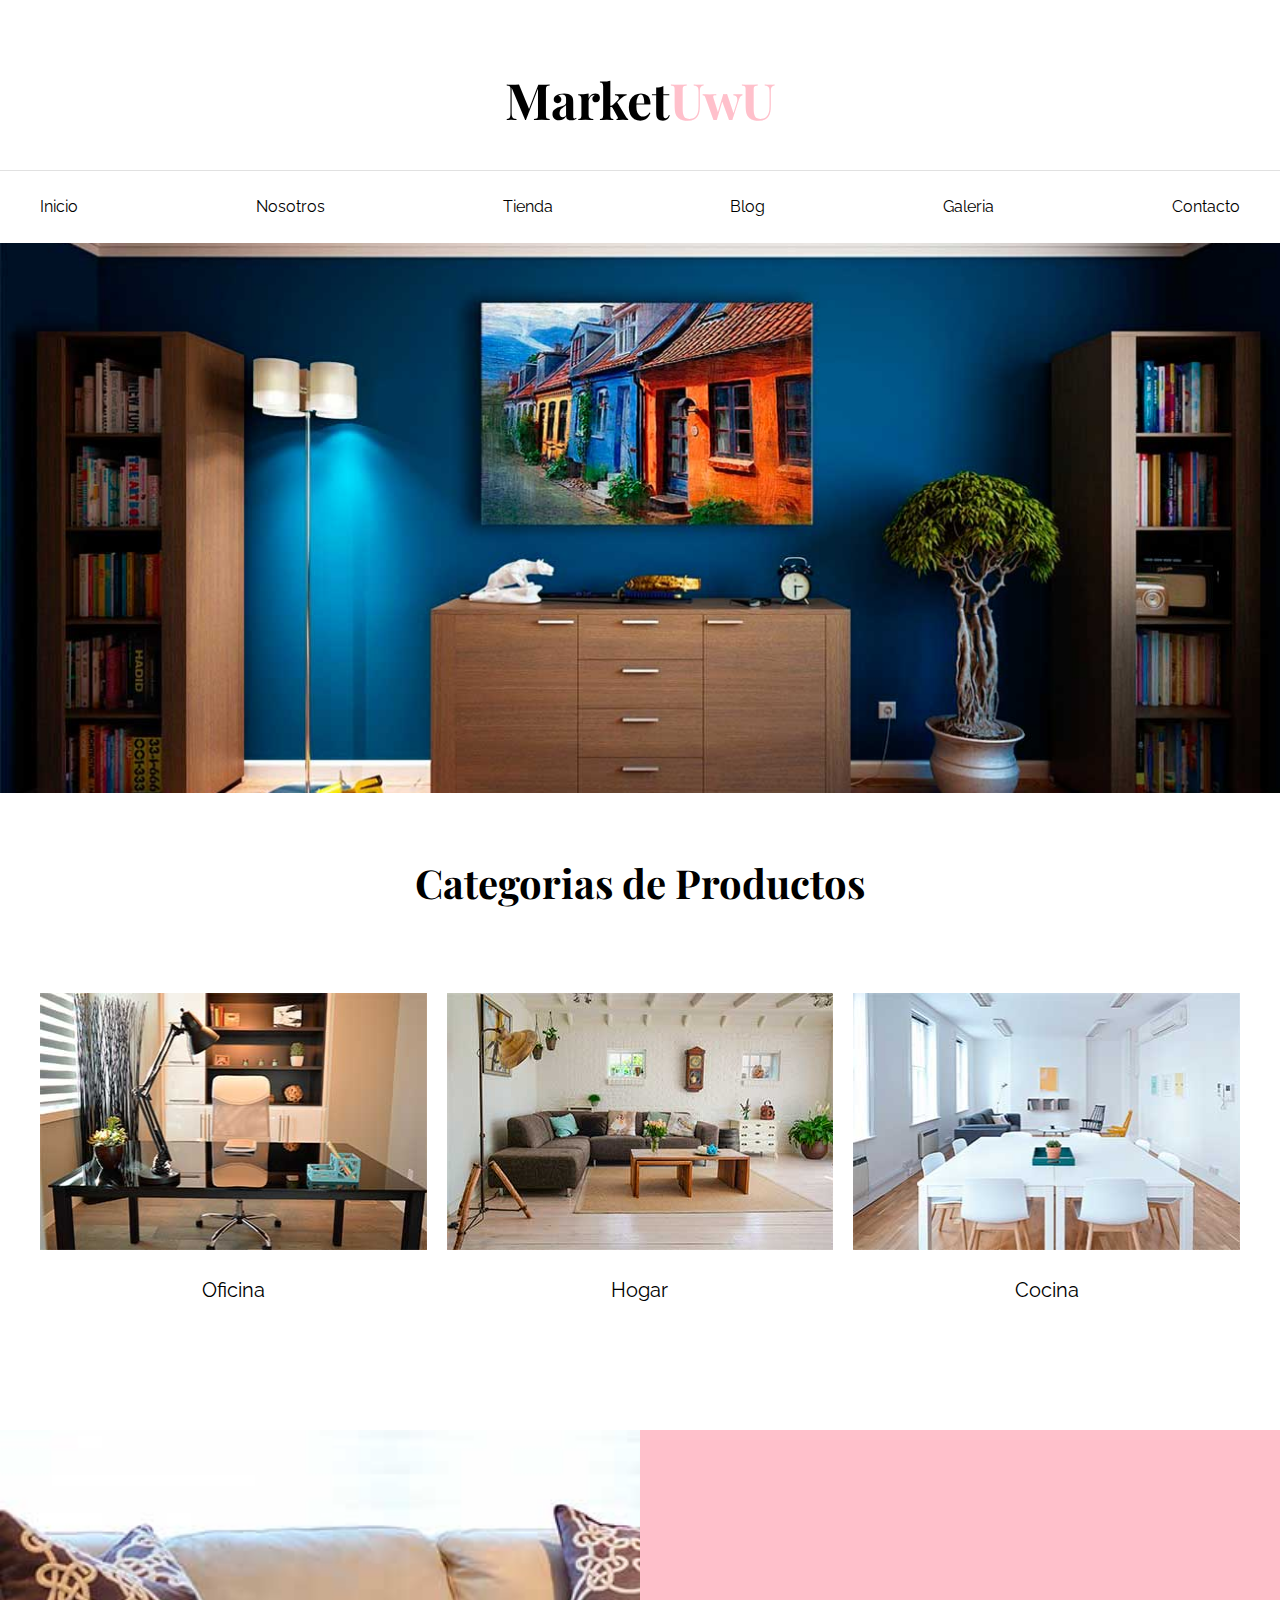
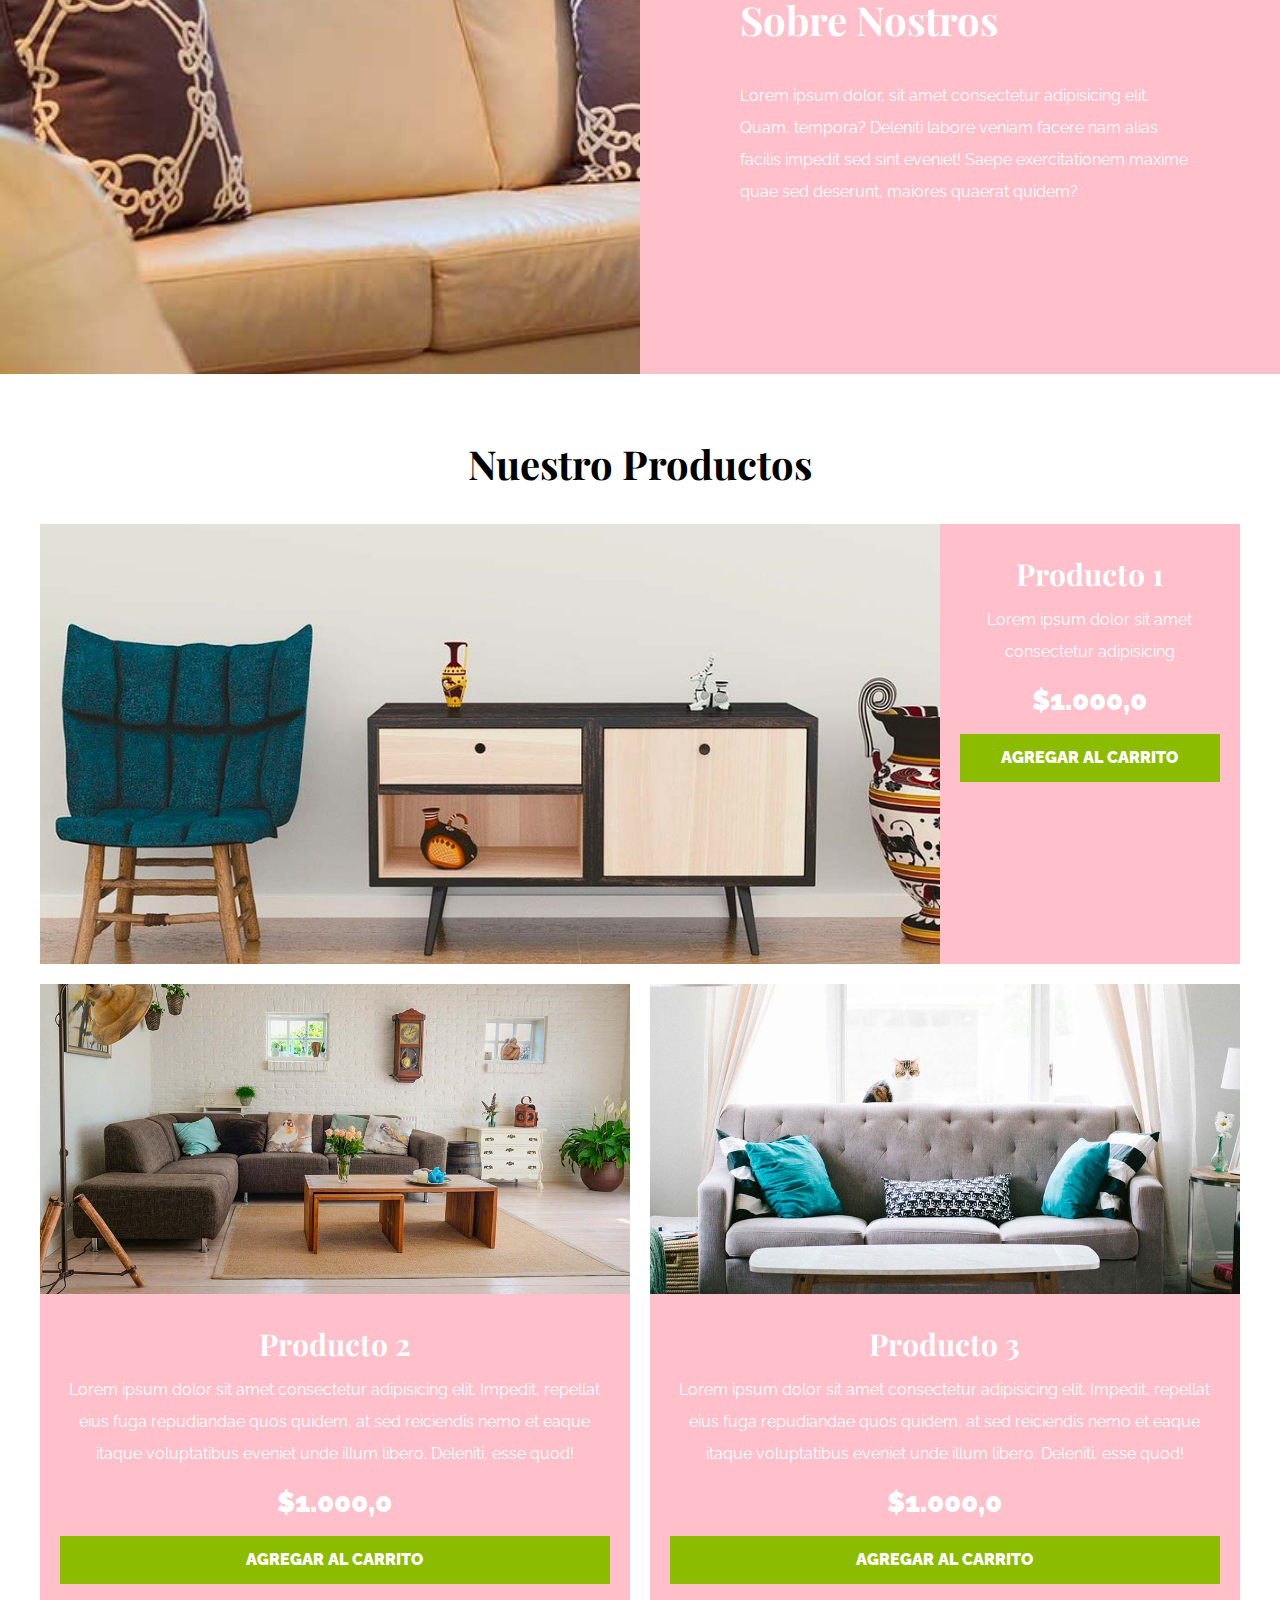
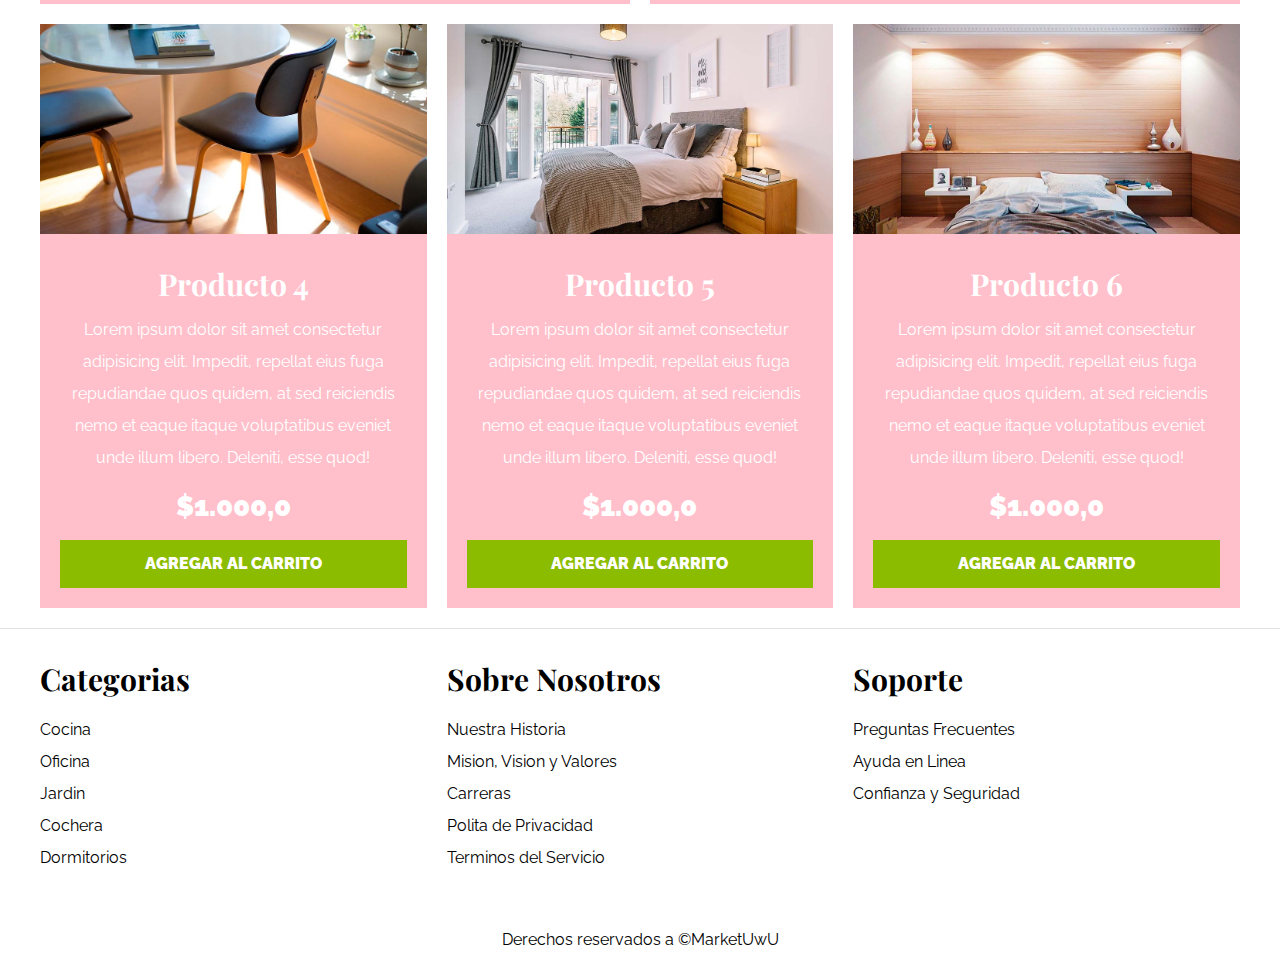
<file: index.html>
<!DOCTYPE html>
<html lang="es">
  <head>
    <meta charset="UTF-8" />
    <meta http-equiv="X-UA-Compatible" content="IE=edge" />
    <meta name="viewport" content="width=device-width, initial-scale=1.0" />
    <title>MarketUwU-Inicio</title>
    <link rel="stylesheet" href="css/normalize.css" />
    <link rel="preconnect" href="https://fonts.googleapis.com">
<link rel="preconnect" href="https://fonts.gstatic.com" crossorigin>
<link href="https://fonts.googleapis.com/css2?family=Playfair+Display:wght@700&family=Raleway:wght@400;700;900&display=swap" rel="stylesheet">

    <link rel="stylesheet" href="css/style.css" />
  </head>
  <body>
    <header>
      <h1 class="nombre-pagina">Market<span>UwU</span></h1>
    </header>
    <div class="container-navegacion">
      <nav class="navegacion-primaria container">
        <a href="index.html">Inicio</a>
        <a href="nosotros.html">Nosotros</a>
        <a href="Tienda.html">Tienda</a>
        <a href="blog.html">Blog</a>
        <a href="galeria.html">Galeria</a>
        <a href="contacto.html">Contacto</a>
      </nav>
    </div>
    <div class="hero"></div>

    <section class="container categorias">
      <h2 class="text-center">Categorias de Productos</h2>
      <div class="listado-categorias">
        <div class="categorias">
          <img
            src="img/Imagenes-Ecommerce/categoria1.jpg"
            alt="Imagen Categoria"
          />
          <a href="#">Oficina</a>
        </div>
        <div class="categorias">
          <img
            src="img/Imagenes-Ecommerce/categoria2.jpg"
            alt="Imagen Categoria"
          />
          <a href="#">Hogar</a>
        </div>
        <div class="categorias">
          <img
            src="img/Imagenes-Ecommerce/categoria3.jpg"
            alt="Imagen Categoria"
          />
          <a href="#">Cocina</a>
        </div>
      </div>
    </section>

    <section class="sobre-nosotros">
      <div class="container sobre-nosotros-grid">
        <div class="texto-nosotros">
          <h2>Sobre Nostros</h2>
          <p>
            Lorem ipsum dolor, sit amet consectetur adipisicing elit. Quam,
            tempora? Deleniti labore veniam facere nam alias facilis impedit sed
            sint eveniet! Saepe exercitationem maxime quae sed deserunt, maiores
            quaerat quidem?
          </p>
        </div>
      </div>
    </section>

    <main class="contenido-principal container">
      <h2 class="text-center">Nuestro Productos</h2>

      <div class="listado-de-productos">
        <div class="producto">
          <img
            src="img/Imagenes-Ecommerce/producto1.jpg"
            alt="Imagen Producto"
          />
          <div class="texto-producto">
            <h3>Producto 1</h3>
            <p>
              Lorem ipsum dolor sit amet consectetur adipisicing
            </p>
            <p class="precio">$1.000,0</p>
            <a class="btn" href="">Agregar al carrito</a>
          </div>
          <!--Info Producto-->
        </div>
        <!--Producto-->
        <div class="producto">
          <img
            src="img/Imagenes-Ecommerce/producto2.jpg"
            alt="Imagen Producto"
          />
          <div class="texto-producto">
            <h3>Producto 2</h3>
            <p>
              Lorem ipsum dolor sit amet consectetur adipisicing elit. Impedit,
              repellat eius fuga repudiandae quos quidem, at sed reiciendis nemo
              et eaque itaque voluptatibus eveniet unde illum libero. Deleniti,
              esse quod!
            </p>
            <p class="precio">$1.000,0</p>
            <a class="btn" href="">Agregar al carrito</a>
          </div>
          <!--Info Producto-->
        </div>
        <!--Producto-->
        <div class="producto">
          <img
            src="img/Imagenes-Ecommerce/producto3.jpg"
            alt="Imagen Producto"
          />
          <div class="texto-producto">
            <h3>Producto 3</h3>
            <p>
              Lorem ipsum dolor sit amet consectetur adipisicing elit. Impedit,
              repellat eius fuga repudiandae quos quidem, at sed reiciendis nemo
              et eaque itaque voluptatibus eveniet unde illum libero. Deleniti,
              esse quod!
            </p>
            <p class="precio">$1.000,0</p>
            <a class="btn" href="">Agregar al carrito</a>
          </div>
          <!--Info Producto-->
        </div>
        <!--Producto-->
        <div class="producto">
          <img
            src="img/Imagenes-Ecommerce/producto4.jpg"
            alt="Imagen Producto"
          />
          <div class="texto-producto">
            <h3>Producto 4</h3>
            <p>
              Lorem ipsum dolor sit amet consectetur adipisicing elit. Impedit,
              repellat eius fuga repudiandae quos quidem, at sed reiciendis nemo
              et eaque itaque voluptatibus eveniet unde illum libero. Deleniti,
              esse quod!
            </p>
            <p class="precio">$1.000,0</p>
            <a class="btn" href="">Agregar al carrito</a>
          </div>
          <!--Info Producto-->
        </div>
        <!--Producto-->
        <div class="producto"> 
          <img
            src="img/Imagenes-Ecommerce/producto5.jpg"
            alt="Imagen Producto"
          />
          <div class="texto-producto">
            <h3>Producto 5</h3>
            <p>
              Lorem ipsum dolor sit amet consectetur adipisicing elit. Impedit,
              repellat eius fuga repudiandae quos quidem, at sed reiciendis nemo
              et eaque itaque voluptatibus eveniet unde illum libero. Deleniti,
              esse quod!
            </p>
            <p class="precio">$1.000,0</p>
            <a class="btn" href="">Agregar al carrito</a>
          </div>
          <!--Info Producto-->
        </div>
        <!--Producto-->
        <div class="producto">
          <img
            src="img/Imagenes-Ecommerce/producto6.jpg"
            alt="Imagen Producto"
          />
          <div class="texto-producto">
            <h3>Producto 6</h3>
            <p>
              Lorem ipsum dolor sit amet consectetur adipisicing elit. Impedit,
              repellat eius fuga repudiandae quos quidem, at sed reiciendis nemo
              et eaque itaque voluptatibus eveniet unde illum libero. Deleniti,
              esse quod!
            </p>
            <p class="precio">$1.000,0</p>
            <a class="btn" href="">Agregar al carrito</a>
          </div>
          <!--Info Producto-->
        </div>
        <!--Producto-->
      </div>
      <!-- Fin de los productos-->
    </main>

    <footer class="site-footer">
      <div class="container foot">
      <div class="footer-menu">
        <h3>Categorias</h3>
        <nav class="navegacion">
          <a href="#">Cocina</a>
          <a href="#">Oficina</a>
          <a href="#">Jardin</a>
          <a href="#">Cochera</a>
          <a href="#">Dormitorios</a>
        </nav>
      </div>
      <div class="footer-menu">
        <h3>Sobre Nosotros</h3>
        <nav class="navegacion">
          <a href="#">Nuestra Historia</a>
          <a href="#">Mision, Vision y Valores</a>
          <a href="#">Carreras</a>
          <a href="#">Polita de Privacidad</a>
          <a href="#">Terminos del Servicio</a>
        </nav>
      </div>
      <div class="footer-menu">
        <h3>Soporte</h3>
        <nav class="navegacion">
          <a href="#">Preguntas Frecuentes</a>
          <a href="#">Ayuda en Linea</a>
          <a href="#">Confianza y Seguridad</a>
        </nav>
      </div>
    </div>
      <p class="copyright container">Derechos reservados a ©MarketUwU</p>
    </footer>
  </body>
</html>
</file>
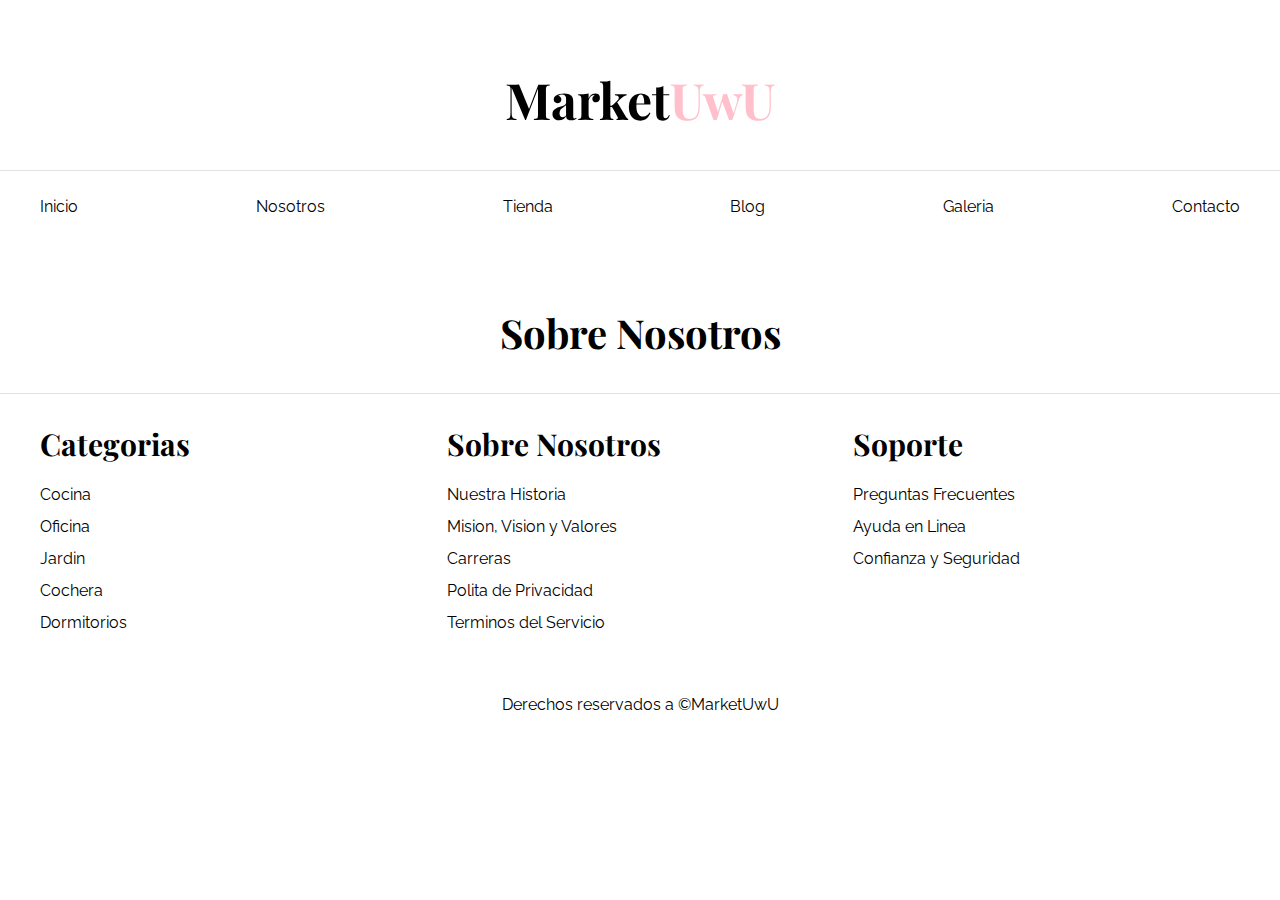
<file: archivo.html>
<!DOCTYPE html>
<html lang="es">
  <head>
    <meta charset="UTF-8" />
    <meta http-equiv="X-UA-Compatible" content="IE=edge" />
    <meta name="viewport" content="width=device-width, initial-scale=1.0" />
    <title>MarketUwU-Nosotros</title>
    <link rel="stylesheet" href="css/normalize.css" />
    <link rel="preconnect" href="https://fonts.googleapis.com" />
    <link rel="preconnect" href="https://fonts.gstatic.com" crossorigin />
    <link
      href="https://fonts.googleapis.com/css2?family=Playfair+Display:wght@700&family=Raleway:wght@400;700;900&display=swap"
      rel="stylesheet"
    />

    <link rel="stylesheet" href="css/style.css" />
  </head>
  <body>
    <header>
      <h1 class="nombre-pagina">Market<span>UwU</span></h1>
    </header>
    <div class="container-navegacion">
      <nav class="navegacion-primaria container">
        <a href="index.html">Inicio</a>
        <a href="nosotros.html">Nosotros</a>
        <a href="Tienda.html">Tienda</a>
        <a href="blog.html">Blog</a>
        <a href="galeria.html">Galeria</a>
        <a href="contacto.html">Contacto</a>
      </nav>
    </div>

    <main class="contenido-principal container">
      <h2 class="text-center">Sobre Nosotros</h2>
    </main>

    <footer class="site-footer">
      <div class="container foot">
        <div class="footer-menu">
          <h3>Categorias</h3>
          <nav class="navegacion">
            <a href="#">Cocina</a>
            <a href="#">Oficina</a>
            <a href="#">Jardin</a>
            <a href="#">Cochera</a>
            <a href="#">Dormitorios</a>
          </nav>
        </div>
        <div class="footer-menu">
          <h3>Sobre Nosotros</h3>
          <nav class="navegacion">
            <a href="#">Nuestra Historia</a>
            <a href="#">Mision, Vision y Valores</a>
            <a href="#">Carreras</a>
            <a href="#">Polita de Privacidad</a>
            <a href="#">Terminos del Servicio</a>
          </nav>
        </div>
        <div class="footer-menu">
          <h3>Soporte</h3>
          <nav class="navegacion">
            <a href="#">Preguntas Frecuentes</a>
            <a href="#">Ayuda en Linea</a>
            <a href="#">Confianza y Seguridad</a>
          </nav>
        </div>
      </div>
      <p class="copyright container">Derechos reservados a ©MarketUwU</p>
    </footer>
  </body>
</html>
</file>
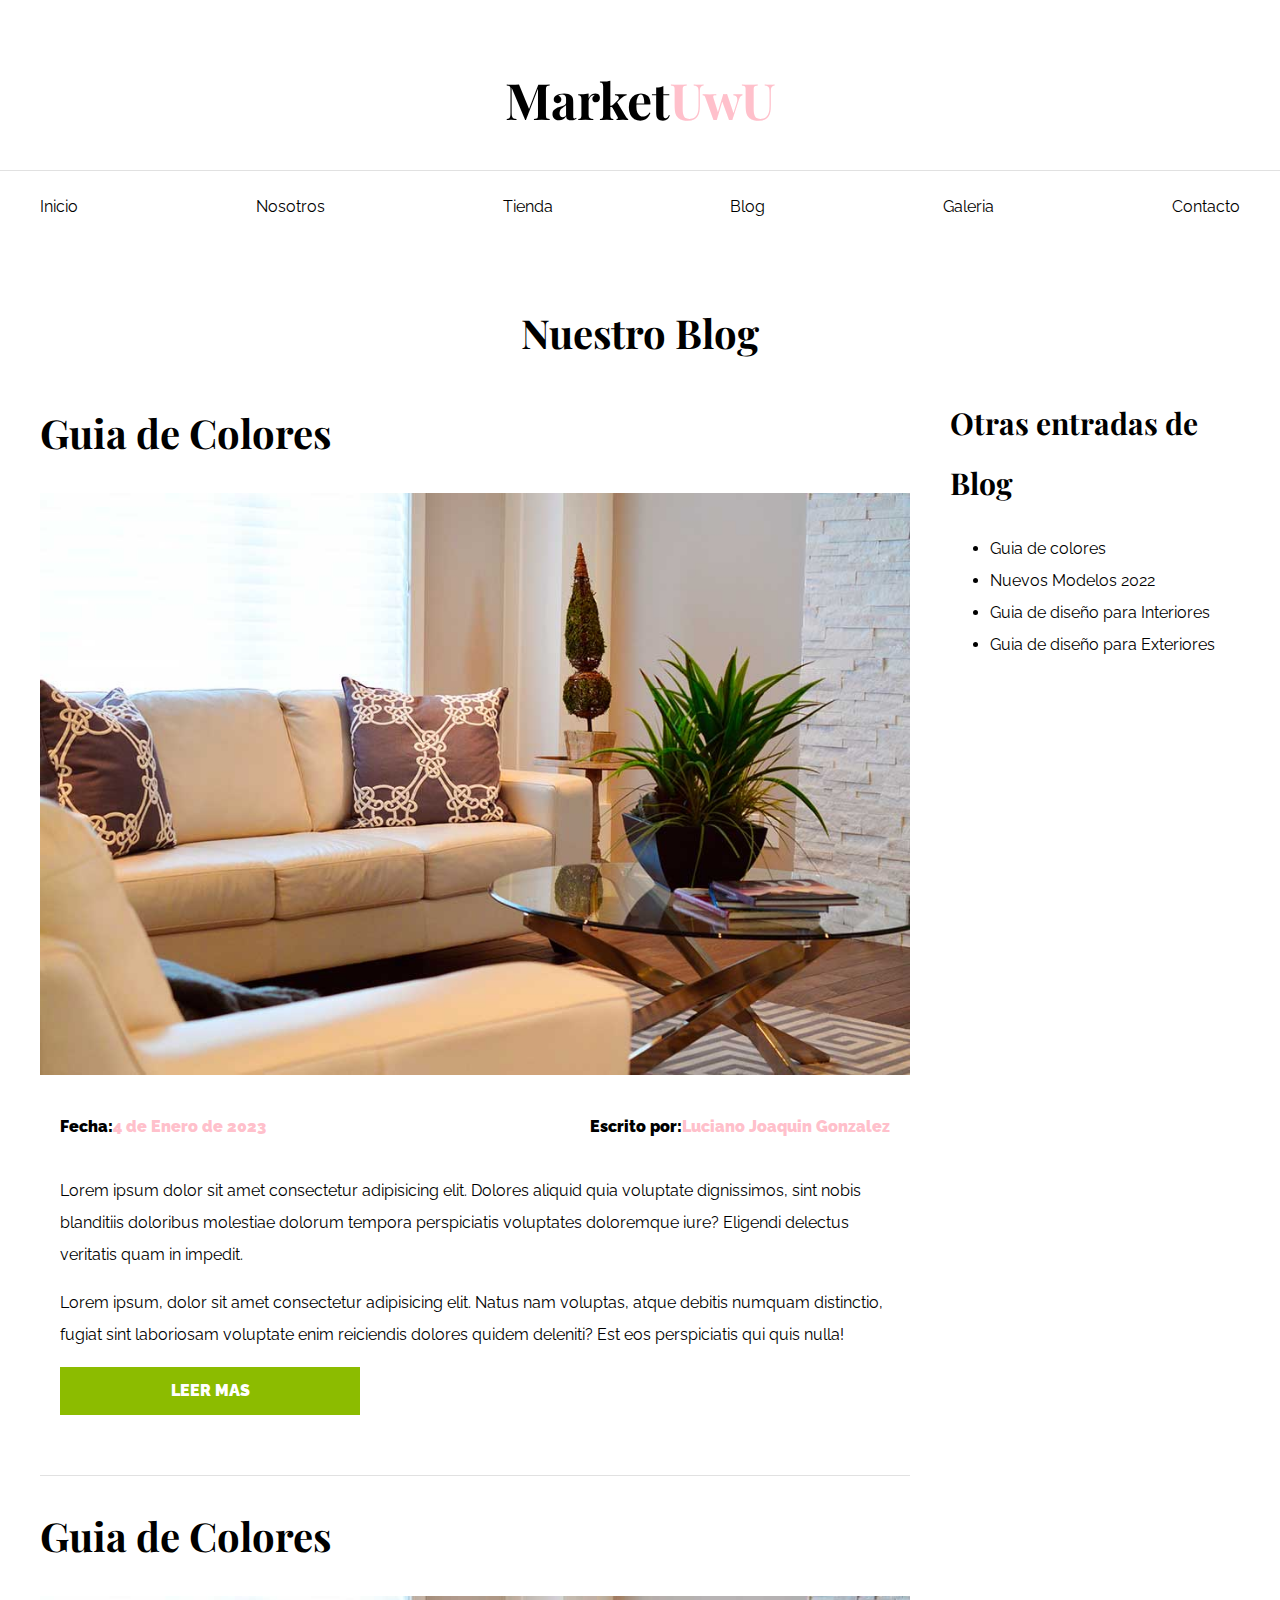
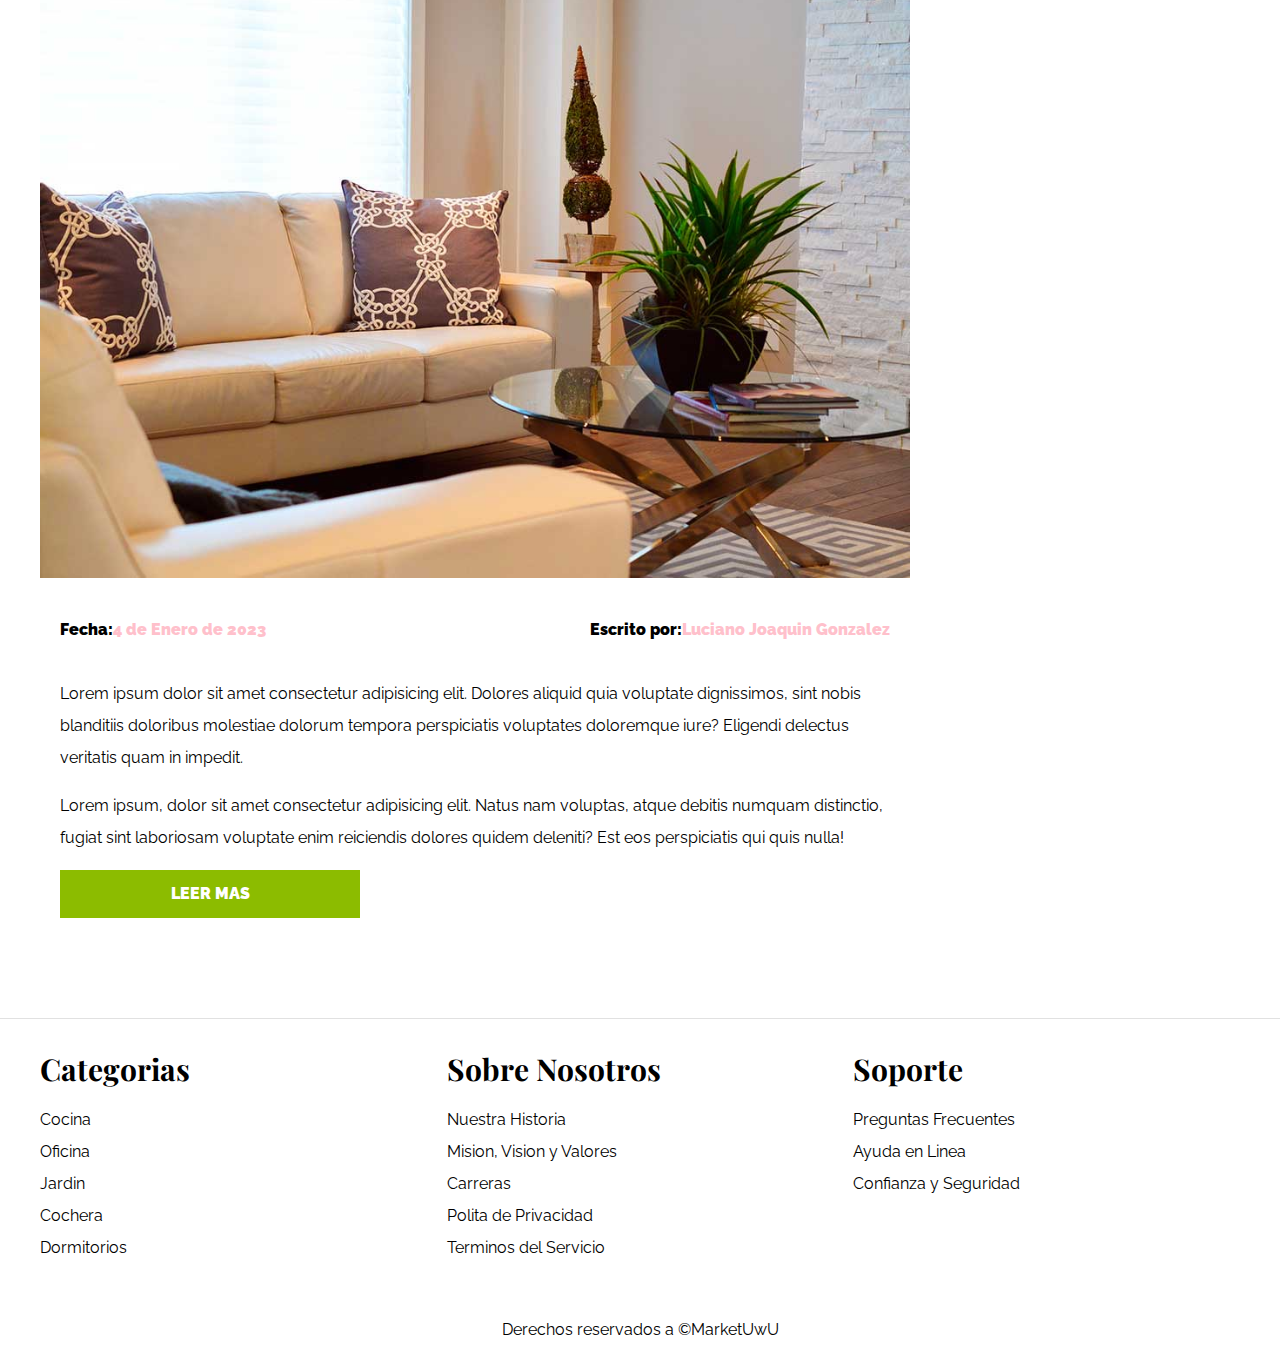
<file: blog.html>
<!DOCTYPE html>
<html lang="es">
  <head>
    <meta charset="UTF-8" />
    <meta http-equiv="X-UA-Compatible" content="IE=edge" />
    <meta name="viewport" content="width=device-width, initial-scale=1.0" />
    <title>MarketUwU-Blog</title>
    <link rel="stylesheet" href="css/normalize.css" />
    <link rel="preconnect" href="https://fonts.googleapis.com" />
    <link rel="preconnect" href="https://fonts.gstatic.com" crossorigin />
    <link
      href="https://fonts.googleapis.com/css2?family=Playfair+Display:wght@700&family=Raleway:wght@400;700;900&display=swap"
      rel="stylesheet"
    />

    <link rel="stylesheet" href="css/style.css" />
  </head>
  <body>
    <header>
      <h1 class="nombre-pagina">Market<span>UwU</span></h1>
    </header>
    <div class="container-navegacion">
      <nav class="navegacion-primaria container">
        <a href="index.html">Inicio</a>
        <a href="nosotros.html">Nosotros</a>
        <a href="Tienda.html">Tienda</a>
        <a href="blog.html">Blog</a>
        <a href="galeria.html">Galeria</a>
        <a href="contacto.html">Contacto</a>
      </nav>
    </div>

    <main class="contenido-principal container">
      <h2 class="text-center">Nuestro Blog</h2>

      <section class="contenedor-blog">
        <div class="blog">
          <article class="entrada">
            <header>
              <h2>Guia de Colores</h2>
            </header>
            <div class="Imagen">
              <img
                src="img/Imagenes-Ecommerce/nosotros.jpg"
                alt="Imagen blog"
              />
            </div>
            <div class="contenido-blog">
              <div class="entrada-meta">
                <p>Fecha:<span>4 de Enero de 2023</span></p>
                <p>Escrito por:<span>Luciano Joaquin Gonzalez</span></p>
              </div>

              <div class="entrada-blog">
                <p>
                  Lorem ipsum dolor sit amet consectetur adipisicing elit.
                  Dolores aliquid quia voluptate dignissimos, sint nobis
                  blanditiis doloribus molestiae dolorum tempora perspiciatis
                  voluptates doloremque iure? Eligendi delectus veritatis quam
                  in impedit.
                </p>
                <p>
                  Lorem ipsum, dolor sit amet consectetur adipisicing elit.
                  Natus nam voluptas, atque debitis numquam distinctio, fugiat
                  sint laboriosam voluptate enim reiciendis dolores quidem
                  deleniti? Est eos perspiciatis qui quis nulla!
                </p>
              </div>
              <a class="btn max-width-30" href="Entrada.html">leer mas</a>
            </div>
          </article>

          <article class="entrada">
            <header>
              <h2>Guia de Colores</h2>
            </header>

            <div class="Imagen">
              <img
                src="img/Imagenes-Ecommerce/nosotros.jpg"
                alt="Imagen blog"
              />
            </div>
            <div class="contenido-blog">
              <div class="entrada-meta">
                <p>Fecha:<span>4 de Enero de 2023</span></p>
                <p>Escrito por:<span>Luciano Joaquin Gonzalez</span></p>
              </div>

              <div class="entrada-blog">
                <p>
                  Lorem ipsum dolor sit amet consectetur adipisicing elit.
                  Dolores aliquid quia voluptate dignissimos, sint nobis
                  blanditiis doloribus molestiae dolorum tempora perspiciatis
                  voluptates doloremque iure? Eligendi delectus veritatis quam
                  in impedit.
                </p>
                <p>
                  Lorem ipsum, dolor sit amet consectetur adipisicing elit.
                  Natus nam voluptas, atque debitis numquam distinctio, fugiat
                  sint laboriosam voluptate enim reiciendis dolores quidem
                  deleniti? Est eos perspiciatis qui quis nulla!
                </p>
              </div>

              <a class="btn max-width-30" href="Entrada.html">Leer mas</a>
            </div>
          </article>
        </div>

        <aside>
          <h3>Otras entradas de Blog</h3>
          <ul>
            <li>
              <a href="#">Guia de colores</a>
            </li>
            <li>
              <a href="#">Nuevos Modelos 2022</a>
            </li>
            <li>
              <a href="#">Guia de diseño para Interiores</a>
            </li>
            <li>
              <a href="#">Guia de diseño para Exteriores</a>
            </li>
          </ul>
        </aside>
      </section>
    </main>

    <footer class="site-footer">
      <div class="container foot">
        <div class="footer-menu">
          <h3>Categorias</h3>
          <nav class="navegacion">
            <a href="#">Cocina</a>
            <a href="#">Oficina</a>
            <a href="#">Jardin</a>
            <a href="#">Cochera</a>
            <a href="#">Dormitorios</a>
          </nav>
        </div>
        <div class="footer-menu">
          <h3>Sobre Nosotros</h3>
          <nav class="navegacion">
            <a href="#">Nuestra Historia</a>
            <a href="#">Mision, Vision y Valores</a>
            <a href="#">Carreras</a>
            <a href="#">Polita de Privacidad</a>
            <a href="#">Terminos del Servicio</a>
          </nav>
        </div>
        <div class="footer-menu">
          <h3>Soporte</h3>
          <nav class="navegacion">
            <a href="#">Preguntas Frecuentes</a>
            <a href="#">Ayuda en Linea</a>
            <a href="#">Confianza y Seguridad</a>
          </nav>
        </div>
      </div>
      <p class="copyright container">Derechos reservados a ©MarketUwU</p>
    </footer>
  </body>
</html>
</file>
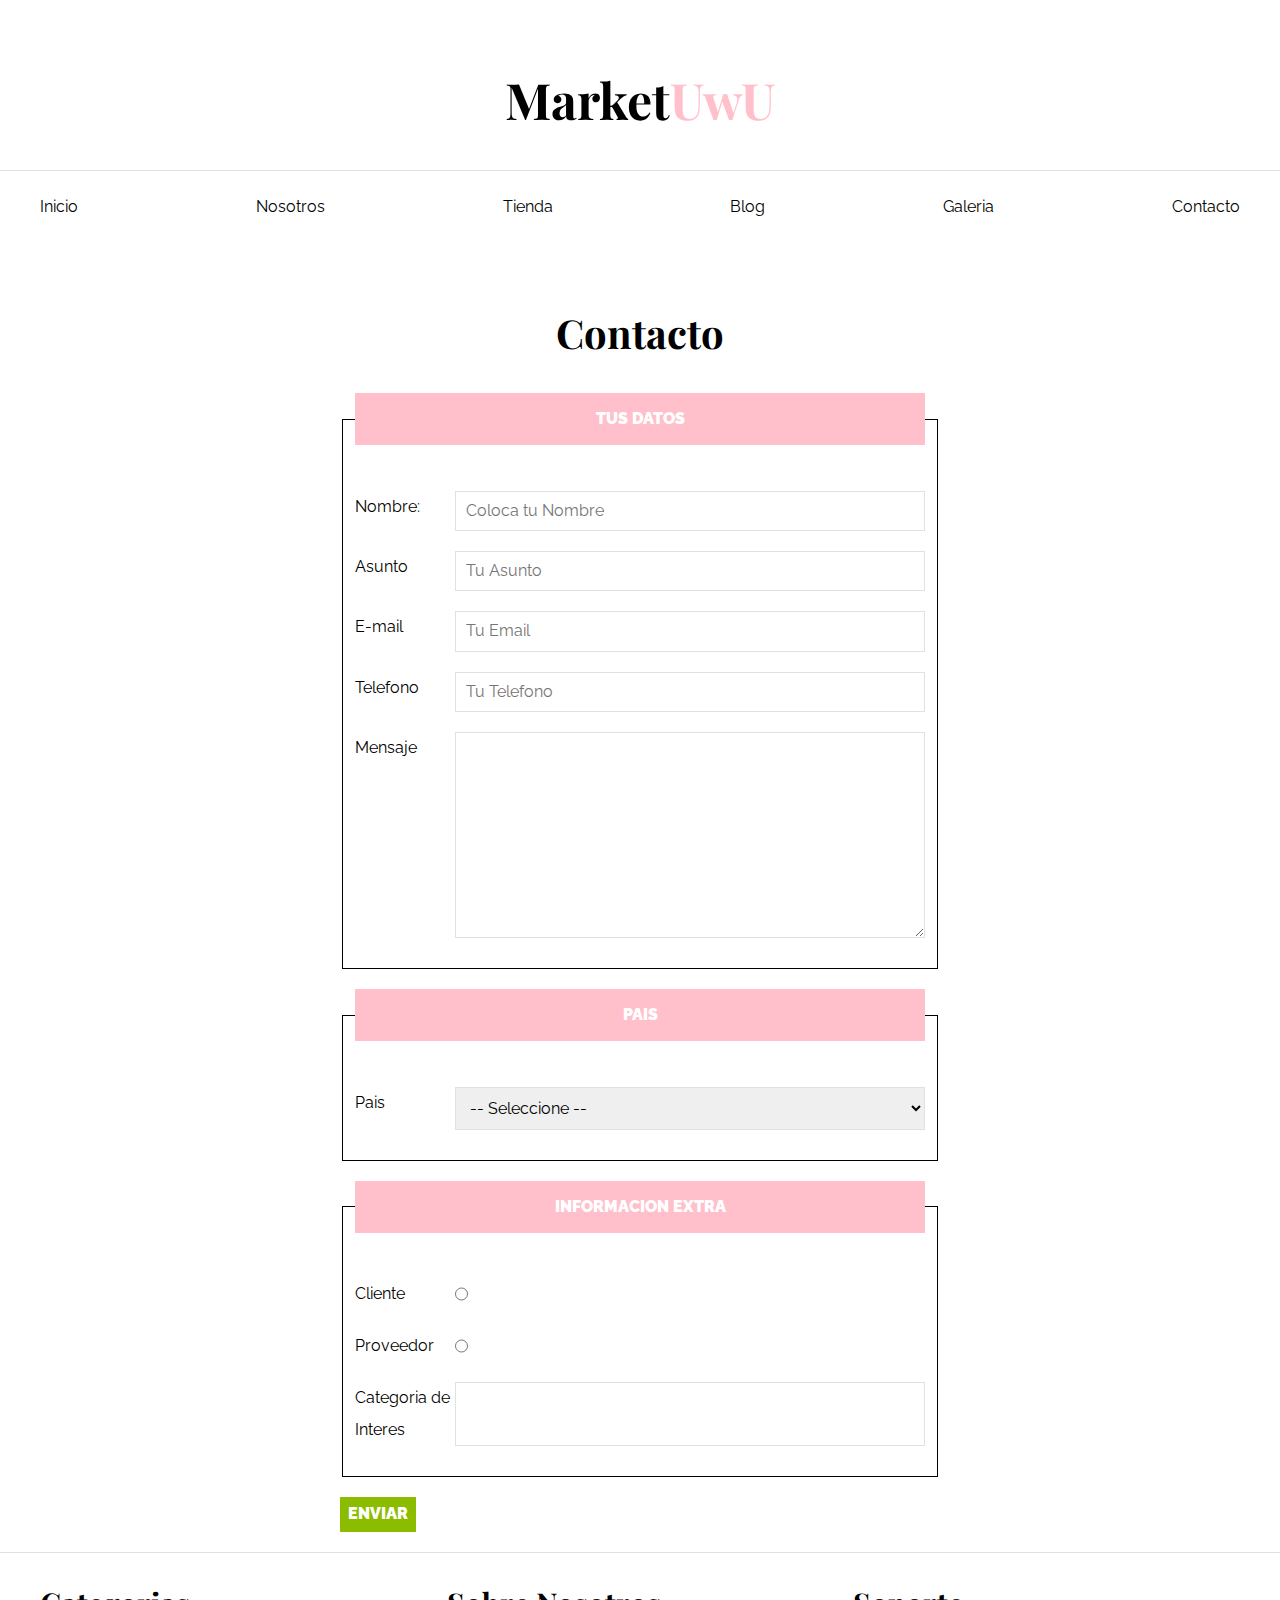
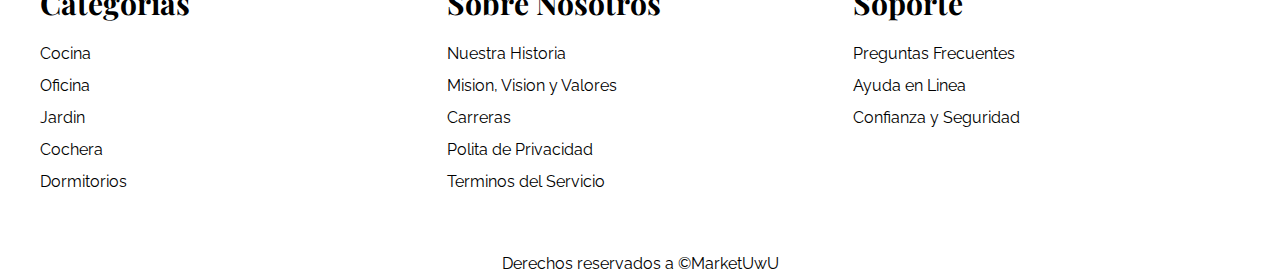
<file: contacto.html>
<!DOCTYPE html>
<html lang="es">
  <head>
    <meta charset="UTF-8" />
    <meta http-equiv="X-UA-Compatible" content="IE=edge" />
    <meta name="viewport" content="width=device-width, initial-scale=1.0" />
    <title>MarketUwU-Contacto</title>
    <link rel="stylesheet" href="css/normalize.css" />
    <link rel="preconnect" href="https://fonts.googleapis.com" />
    <link rel="preconnect" href="https://fonts.gstatic.com" crossorigin />
    <link
      href="https://fonts.googleapis.com/css2?family=Playfair+Display:wght@700&family=Raleway:wght@400;700;900&display=swap"
      rel="stylesheet"
    />

    <link rel="stylesheet" href="css/style.css" />
  </head>
  <body>
    <header>
      <h1 class="nombre-pagina">Market<span>UwU</span></h1>
    </header>
    <div class="container-navegacion">
      <nav class="navegacion-primaria container">
        <a href="index.html">Inicio</a>
        <a href="nosotros.html">Nosotros</a>
        <a href="Tienda.html">Tienda</a>
        <a href="blog.html">Blog</a>
        <a href="galeria.html">Galeria</a>
        <a href="contacto.html">Contacto</a>
      </nav>
    </div>

    <main class="contenido-principal container">
      <h2 class="text-center">Contacto</h2>

      <form class="formulario">
        <fieldset>
            <legend>Tus Datos</legend>
          <div class="campo">
            <label for="Nombre">Nombre:</label>
            <input id="Nombre" type="text" placeholder="Coloca tu Nombre" required />
          </div>
          <div class="campo">
            <label for="asunto">Asunto</label>
            <input type="text" placeholder="Tu Asunto" id="asunto" />
          </div>
          <div class="campo">
            <label for="email">E-mail</label>
            <input type="email" placeholder="Tu Email" id="email" />
          </div>
          <div class="campo">
            <label for="Tel">Telefono</label>
            <input type="tel" placeholder="Tu Telefono" id="Tel" />
          </div>
          <div class="campo">
            <label for="msj">Mensaje</label>
            <textarea name="Mensaje" id="msj" cols="30" rows="10"></textarea>
          </div>
        </fieldset>

        <fieldset>
          <legend>Pais</legend>

          <div class="campo">
            <label for="pais">Pais</label>
            <select name="pais" id="pais">
              <option value="">-- Seleccione --</option>
              <option value="AR">Argentina</option>
              <option value="CL">Colombia</option>
              <option value="ES">España</option>
              <option value="MX">Mexico</option>
            </select>
          </div>
        </fieldset>

        <fieldset>
          <legend>Informacion Extra</legend>
          <div class="campo">
            <label for="cliente">Cliente</label>
            <input id="cliente" type="radio" name="tipo" value="cliente" />
          </div>
          <div class="campo">
            <label for="Proveedor">Proveedor</label>
            <input id="Proveedor" type="radio" name="tipo" value="proveedor"/>
          </div>
          <div class="campo">
              <label for="categoria">Categoria de Interes</label>
              <input list="categorias" name="categorias">
              <datalist id="categorias">
                  <option value="Cocina">
                  <option value="Oficina">
                  <option value="Exterior">
                  <option value="Recamaras">
                  <option value="Television">
              </datalist>
          </div>
        </fieldset>
        <input class="btn" type="submit" value="Enviar"/>
      </form>
    </main>

    <footer class="site-footer">
      <div class="container foot">
        <div class="footer-menu">
          <h3>Categorias</h3>
          <nav class="navegacion">
            <a href="#">Cocina</a>
            <a href="#">Oficina</a>
            <a href="#">Jardin</a>
            <a href="#">Cochera</a>
            <a href="#">Dormitorios</a>
          </nav>
        </div>
        <div class="footer-menu">
          <h3>Sobre Nosotros</h3>
          <nav class="navegacion">
            <a href="#">Nuestra Historia</a>
            <a href="#">Mision, Vision y Valores</a>
            <a href="#">Carreras</a>
            <a href="#">Polita de Privacidad</a>
            <a href="#">Terminos del Servicio</a>
          </nav>
        </div>
        <div class="footer-menu">
          <h3>Soporte</h3>
          <nav class="navegacion">
            <a href="#">Preguntas Frecuentes</a>
            <a href="#">Ayuda en Linea</a>
            <a href="#">Confianza y Seguridad</a>
          </nav>
        </div>
      </div>
      <p class="copyright container">Derechos reservados a ©MarketUwU</p>
    </footer>
  </body>
</html>
</file>
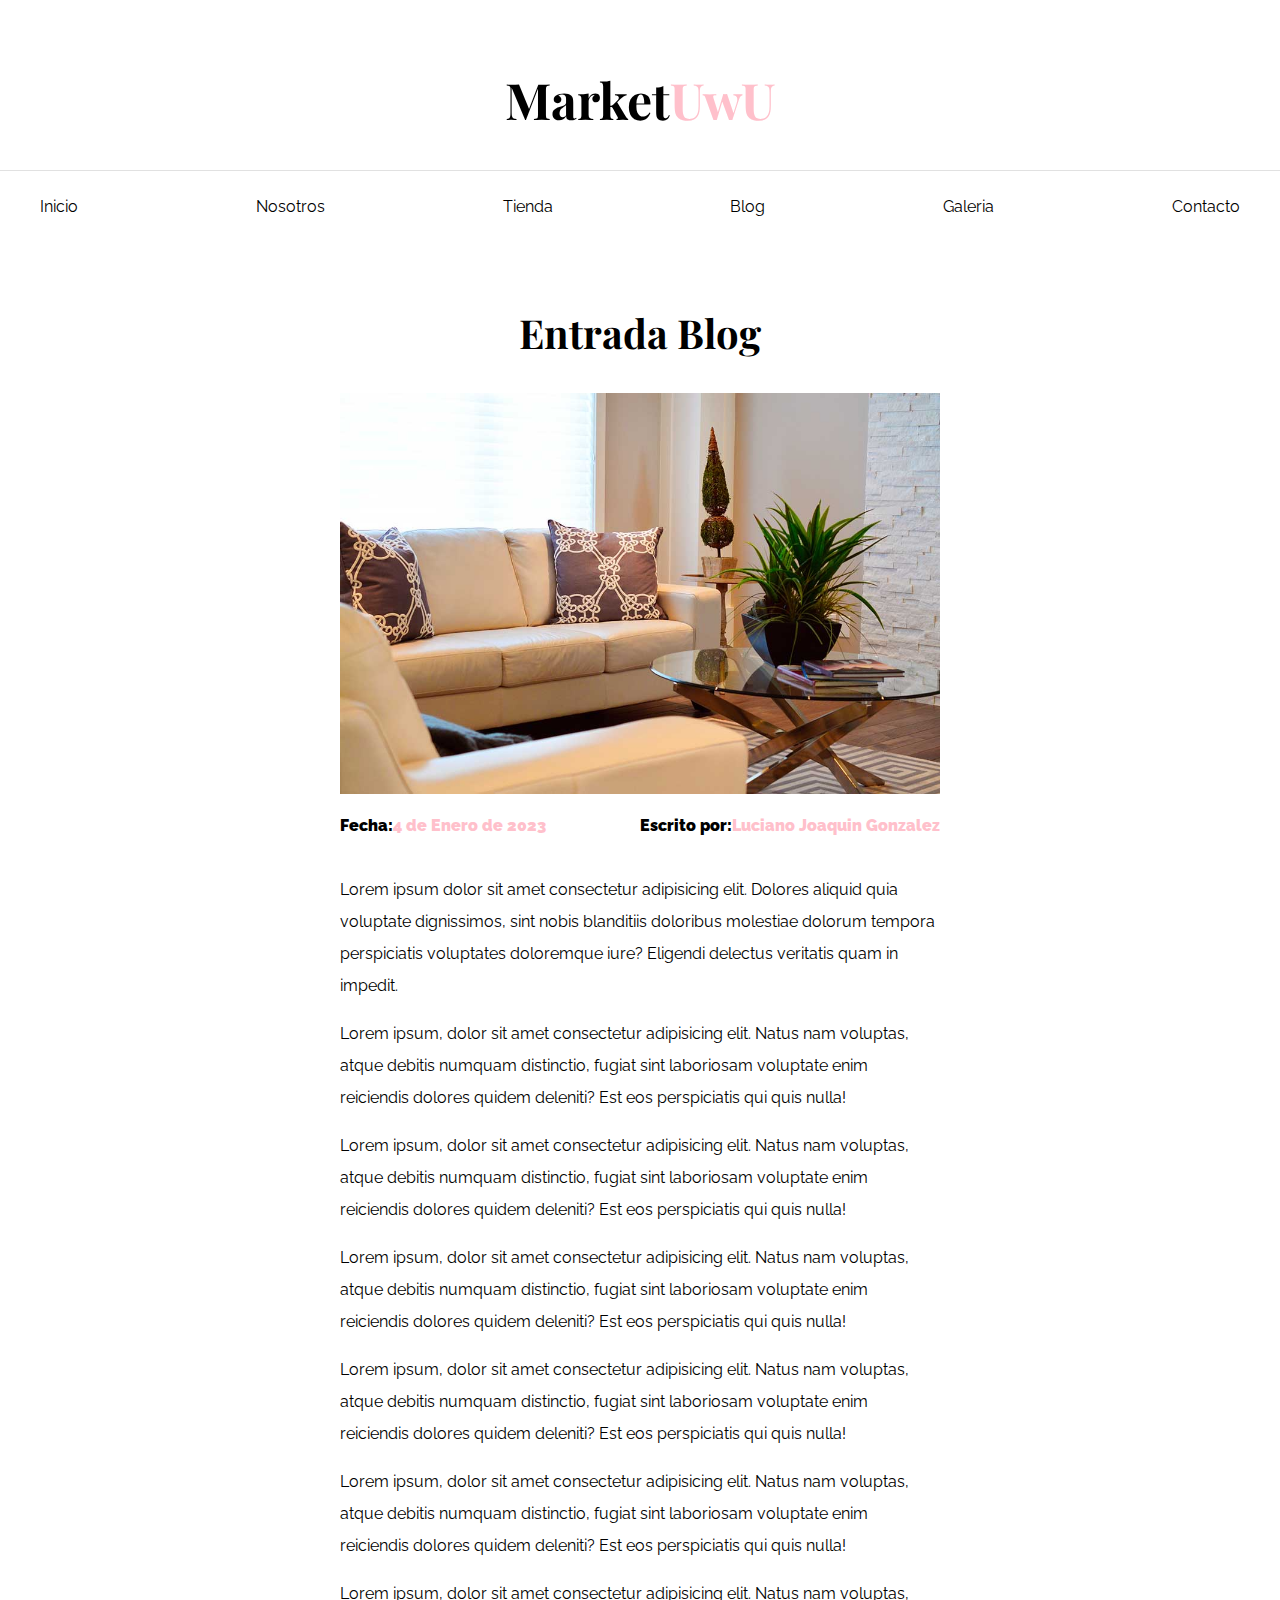
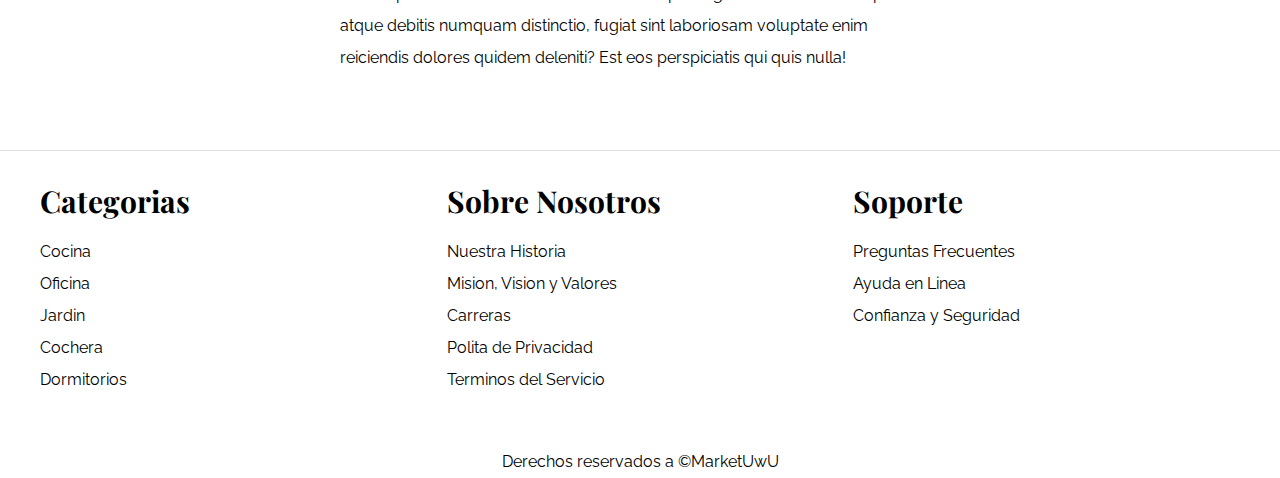
<file: Entrada.html>
<!DOCTYPE html>
<html lang="es">
  <head>
    <meta charset="UTF-8" />
    <meta http-equiv="X-UA-Compatible" content="IE=edge" />
    <meta name="viewport" content="width=device-width, initial-scale=1.0" />
    <title>MarketUwU-Entrada-Blog</title>
    <link rel="stylesheet" href="css/normalize.css" />
    <link rel="preconnect" href="https://fonts.googleapis.com" />
    <link rel="preconnect" href="https://fonts.gstatic.com" crossorigin />
    <link
      href="https://fonts.googleapis.com/css2?family=Playfair+Display:wght@700&family=Raleway:wght@400;700;900&display=swap"
      rel="stylesheet"
    />

    <link rel="stylesheet" href="css/style.css" />
  </head>
  <body>
    <header>
      <h1 class="nombre-pagina">Market<span>UwU</span></h1>
    </header>
    <div class="container-navegacion">
      <nav class="navegacion-primaria container">
        <a href="index.html">Inicio</a>
        <a href="nosotros.html">Nosotros</a>
        <a href="Tienda.html">Tienda</a>
        <a href="blog.html">Blog</a>
        <a href="galeria.html">Galeria</a>
        <a href="contacto.html">Contacto</a>
      </nav>
    </div>

    <main class="contenido-principal container">
      <h2 class="text-center">Entrada Blog</h2>
      <article class="entrada contenido-entrada-blog">
        <div class="Imagen">
          <img
            src="img/Imagenes-Ecommerce/nosotros.jpg"
            alt="Imagen blog"
          />
        </div>

        <div class="entrada-meta">
          <p>Fecha:<span>4 de Enero de 2023</span></p>
          <p>Escrito por:<span>Luciano Joaquin Gonzalez</span></p>
        </div>

          <div class="entrada-blog">
              <p>Lorem ipsum dolor sit amet consectetur adipisicing elit. Dolores aliquid quia voluptate dignissimos, sint nobis blanditiis doloribus molestiae dolorum tempora perspiciatis voluptates doloremque iure? Eligendi delectus veritatis quam in impedit.</p>
              <p>Lorem ipsum, dolor sit amet consectetur adipisicing elit. Natus nam voluptas, atque debitis numquam distinctio, fugiat sint laboriosam voluptate enim reiciendis dolores quidem deleniti? Est eos perspiciatis qui quis nulla!</p>
              <p>Lorem ipsum, dolor sit amet consectetur adipisicing elit. Natus nam voluptas, atque debitis numquam distinctio, fugiat sint laboriosam voluptate enim reiciendis dolores quidem deleniti? Est eos perspiciatis qui quis nulla!</p>
              <p>Lorem ipsum, dolor sit amet consectetur adipisicing elit. Natus nam voluptas, atque debitis numquam distinctio, fugiat sint laboriosam voluptate enim reiciendis dolores quidem deleniti? Est eos perspiciatis qui quis nulla!</p>
              <p>Lorem ipsum, dolor sit amet consectetur adipisicing elit. Natus nam voluptas, atque debitis numquam distinctio, fugiat sint laboriosam voluptate enim reiciendis dolores quidem deleniti? Est eos perspiciatis qui quis nulla!</p>
              <p>Lorem ipsum, dolor sit amet consectetur adipisicing elit. Natus nam voluptas, atque debitis numquam distinctio, fugiat sint laboriosam voluptate enim reiciendis dolores quidem deleniti? Est eos perspiciatis qui quis nulla!</p>
              <p>Lorem ipsum, dolor sit amet consectetur adipisicing elit. Natus nam voluptas, atque debitis numquam distinctio, fugiat sint laboriosam voluptate enim reiciendis dolores quidem deleniti? Est eos perspiciatis qui quis nulla!</p>
          </div>
     </article>
    </main>

    <footer class="site-footer">
      <div class="container foot">
        <div class="footer-menu">
          <h3>Categorias</h3>
          <nav class="navegacion">
            <a href="#">Cocina</a>
            <a href="#">Oficina</a>
            <a href="#">Jardin</a>
            <a href="#">Cochera</a>
            <a href="#">Dormitorios</a>
          </nav>
        </div>
        <div class="footer-menu">
          <h3>Sobre Nosotros</h3>
          <nav class="navegacion">
            <a href="#">Nuestra Historia</a>
            <a href="#">Mision, Vision y Valores</a>
            <a href="#">Carreras</a>
            <a href="#">Polita de Privacidad</a>
            <a href="#">Terminos del Servicio</a>
          </nav>
        </div>
        <div class="footer-menu">
          <h3>Soporte</h3>
          <nav class="navegacion">
            <a href="#">Preguntas Frecuentes</a>
            <a href="#">Ayuda en Linea</a>
            <a href="#">Confianza y Seguridad</a>
          </nav>
        </div>
      </div>
      <p class="copyright container">Derechos reservados a ©MarketUwU</p>
    </footer>
  </body>
</html>
</file>
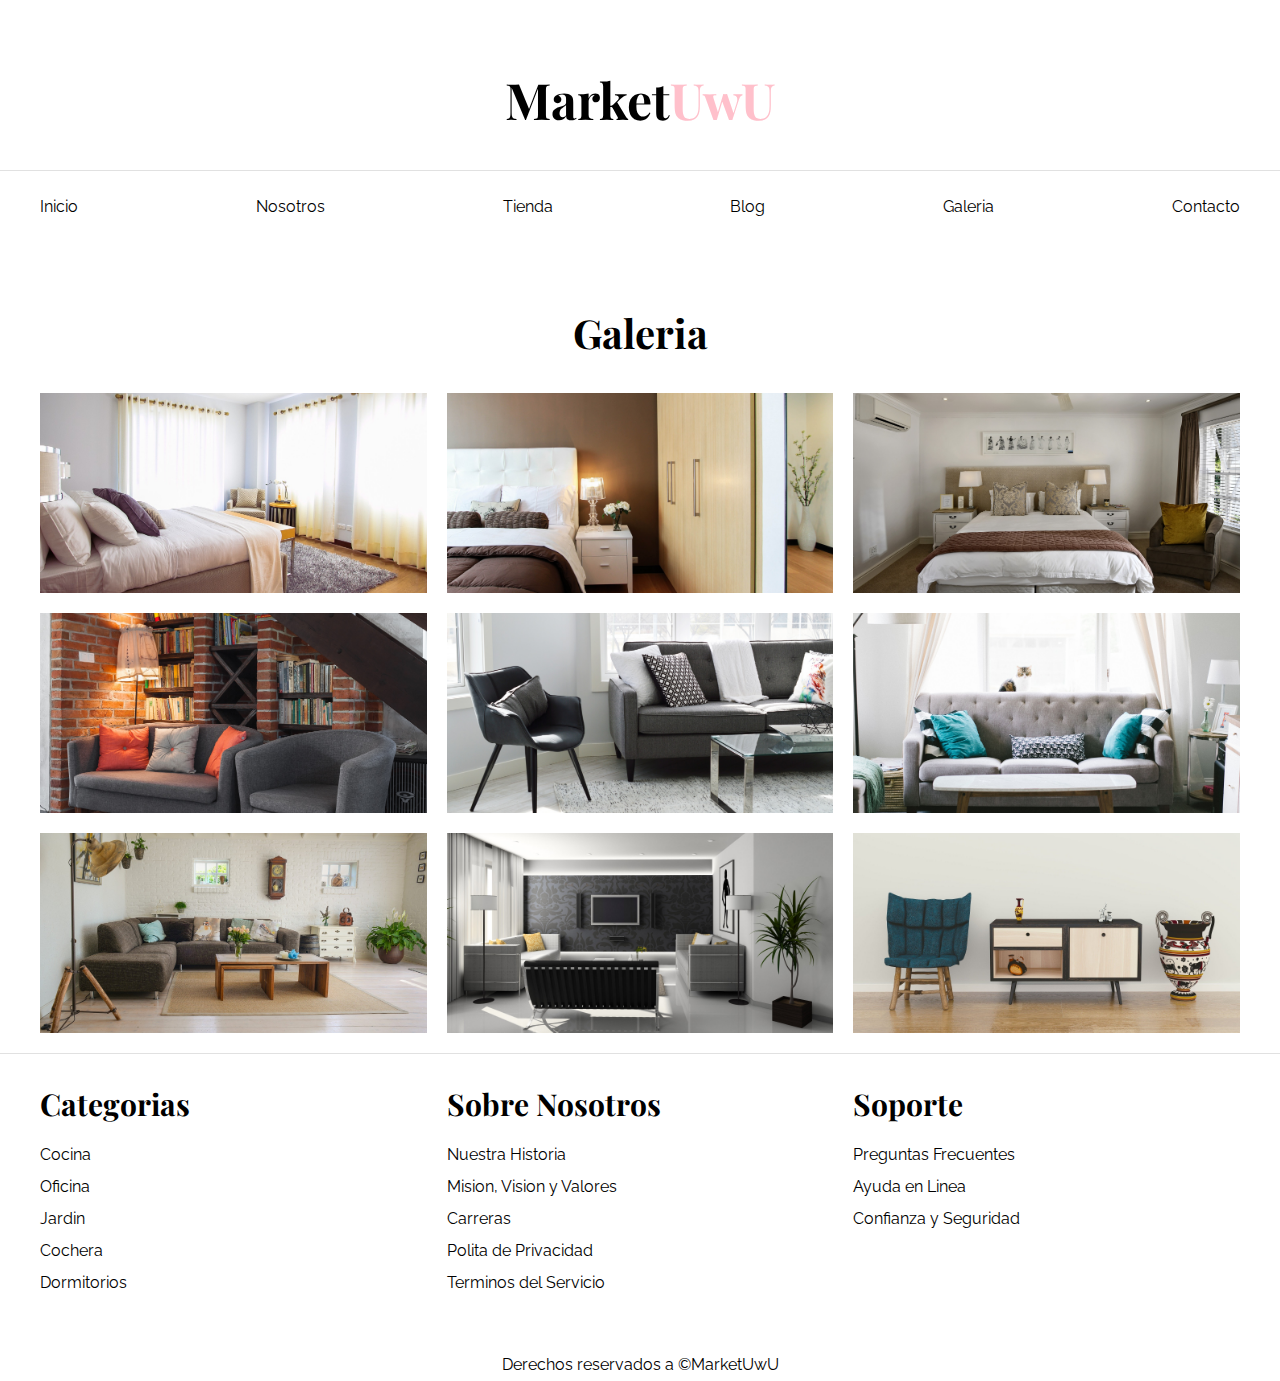
<file: galeria.html>
<!DOCTYPE html>
<html lang="es">
  <head>
    <meta charset="UTF-8" />
    <meta http-equiv="X-UA-Compatible" content="IE=edge" />
    <meta name="viewport" content="width=device-width, initial-scale=1.0" />
    <title>MarketUwU-Galeria</title>
    <link rel="stylesheet" href="css/normalize.css" />
    <link rel="preconnect" href="https://fonts.googleapis.com" />
    <link rel="preconnect" href="https://fonts.gstatic.com" crossorigin />
    <link
      href="https://fonts.googleapis.com/css2?family=Playfair+Display:wght@700&family=Raleway:wght@400;700;900&display=swap"
      rel="stylesheet"
    />

    <link rel="stylesheet" href="css/style.css" />
  </head>
  <body>
    <header>
      <h1 class="nombre-pagina">Market<span>UwU</span></h1>
    </header>
    <div class="container-navegacion">
      <nav class="navegacion-primaria container">
        <a href="index.html">Inicio</a>
        <a href="nosotros.html">Nosotros</a>
        <a href="Tienda.html">Tienda</a>
        <a href="blog.html">Blog</a>
        <a href="galeria.html">Galeria</a>
        <a href="contacto.html">Contacto</a>
      </nav>
    </div>

    <main class="contenido-principal container">
      <h2 class="text-center">Galeria</h2>
      <ul class="galeria">
          <li>
              <a href="img/Imagenes-Ecommerce/galeria_01.jpg">
                  <img src="img/Imagenes-Ecommerce/galeria_01.jpg" alt="imagen de galeria">
              </a>
          </li>
          <li>
            <a href="img/Imagenes-Ecommerce/galeria_02.jpg">
                <img src="img/Imagenes-Ecommerce/galeria_02.jpg" alt="imagen de galeria">
            </a>
        </li>
        <li>
            <a href="img/Imagenes-Ecommerce/galeria_03.jpg">
                <img src="img/Imagenes-Ecommerce/galeria_03.jpg" alt="imagen de galeria">
            </a>
        </li>
        <li>
            <a href="img/Imagenes-Ecommerce/galeria_04.jpg">
                <img src="img/Imagenes-Ecommerce/galeria_04.jpg" alt="imagen de galeria">
            </a>
        </li>
        <li>
            <a href="img/Imagenes-Ecommerce/galeria_05.jpg">
                <img src="img/Imagenes-Ecommerce/galeria_05.jpg" alt="imagen de galeria">
            </a>
        </li>
        <li>
            <a href="img/Imagenes-Ecommerce/galeria_06.jpg">
                <img src="img/Imagenes-Ecommerce/galeria_06.jpg" alt="imagen de galeria">
            </a>
        </li>
        <li>
            <a href="img/Imagenes-Ecommerce/galeria_07.jpg">
                <img src="img/Imagenes-Ecommerce/galeria_07.jpg" alt="imagen de galeria">
            </a>
        </li>
        <li>
            <a href="img/Imagenes-Ecommerce/galeria_08.jpg">
                <img src="img/Imagenes-Ecommerce/galeria_08.jpg" alt="imagen de galeria">
            </a>
        </li>
        <li>
            <a href="img/Imagenes-Ecommerce/galeria_09.jpg">
                <img src="img/Imagenes-Ecommerce/galeria_09.jpg" alt="imagen de galeria">
            </a>
        </li>

      </ul>
    </main>

    <footer class="site-footer">
      <div class="container foot">
        <div class="footer-menu">
          <h3>Categorias</h3>
          <nav class="navegacion">
            <a href="#">Cocina</a>
            <a href="#">Oficina</a>
            <a href="#">Jardin</a>
            <a href="#">Cochera</a>
            <a href="#">Dormitorios</a>
          </nav>
        </div>
        <div class="footer-menu">
          <h3>Sobre Nosotros</h3>
          <nav class="navegacion">
            <a href="#">Nuestra Historia</a>
            <a href="#">Mision, Vision y Valores</a>
            <a href="#">Carreras</a>
            <a href="#">Polita de Privacidad</a>
            <a href="#">Terminos del Servicio</a>
          </nav>
        </div>
        <div class="footer-menu">
          <h3>Soporte</h3>
          <nav class="navegacion">
            <a href="#">Preguntas Frecuentes</a>
            <a href="#">Ayuda en Linea</a>
            <a href="#">Confianza y Seguridad</a>
          </nav>
        </div>
      </div>
      <p class="copyright container">Derechos reservados a ©MarketUwU</p>
    </footer>
  </body>
</html>
</file>
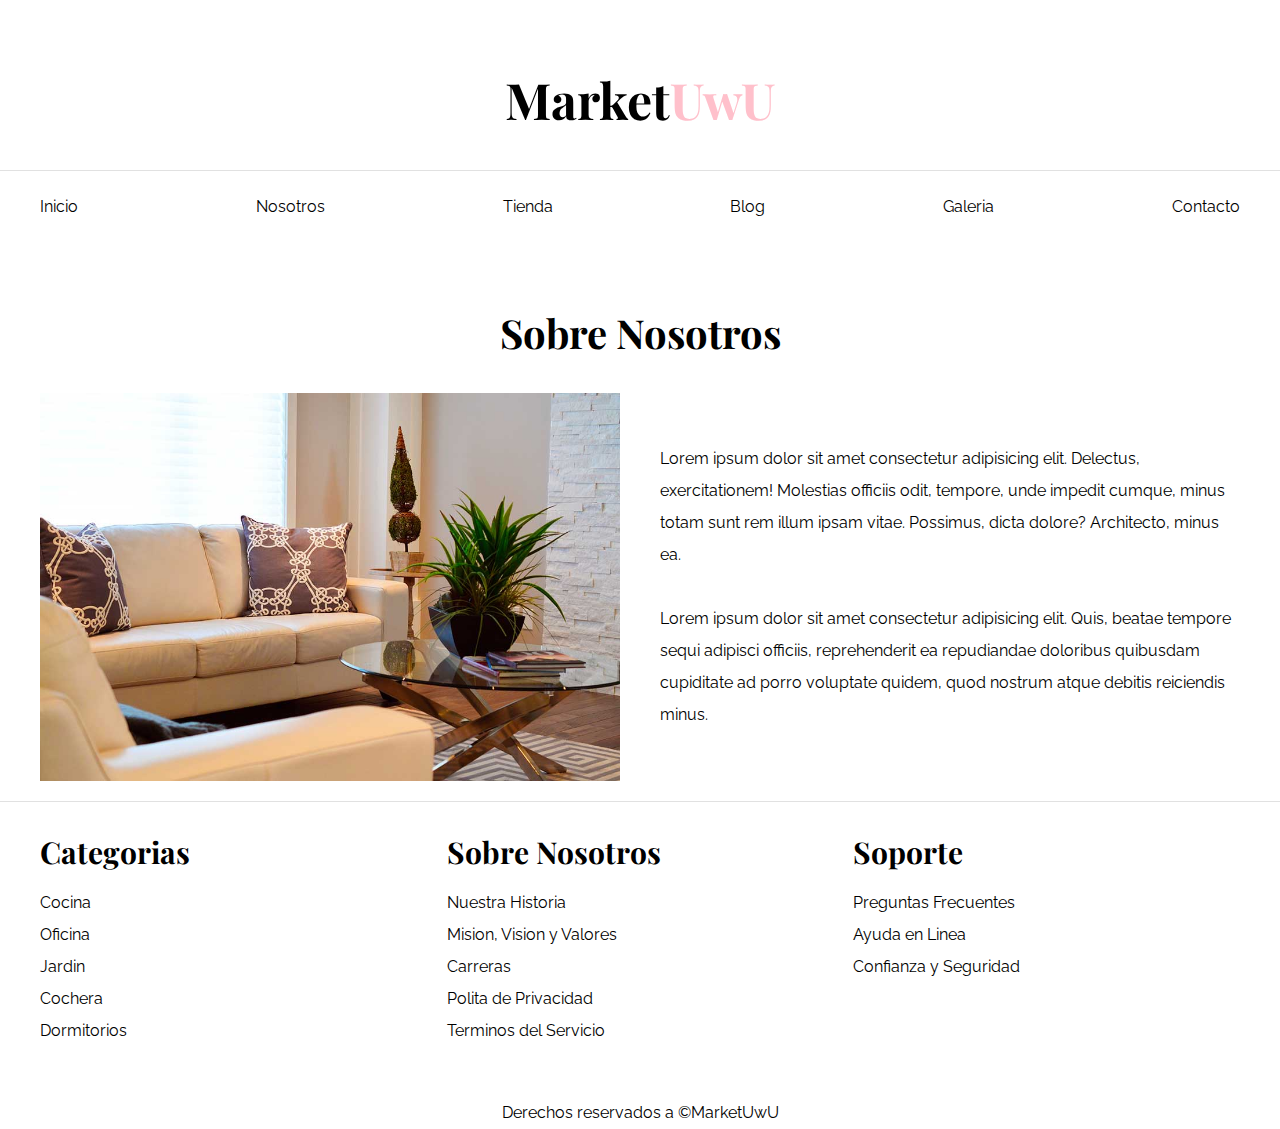
<file: nosotros.html>
<!DOCTYPE html>
<html lang="es">
  <head>
    <meta charset="UTF-8" />
    <meta http-equiv="X-UA-Compatible" content="IE=edge" />
    <meta name="viewport" content="width=device-width, initial-scale=1.0" />
    <title>MarketUwU-Nosotros</title>
    <link rel="stylesheet" href="css/normalize.css" />
    <link rel="preconnect" href="https://fonts.googleapis.com" />
    <link rel="preconnect" href="https://fonts.gstatic.com" crossorigin />
    <link
      href="https://fonts.googleapis.com/css2?family=Playfair+Display:wght@700&family=Raleway:wght@400;700;900&display=swap"
      rel="stylesheet"
    />

    <link rel="stylesheet" href="css/style.css" />
  </head>
  <body>
    <header>
      <h1 class="nombre-pagina">Market<span>UwU</span></h1>
    </header>
    <div class="container-navegacion">
      <nav class="navegacion-primaria container">
        <a href="index.html">Inicio</a>
        <a href="nosotros.html">Nosotros</a>
        <a href="Tienda.html">Tienda</a>
        <a href="blog.html">Blog</a>
        <a href="galeria.html">Galeria</a>
        <a href="contacto.html">Contacto</a>
      </nav>
    </div>

    <main class="contenido-principal container">
      <h2 class="text-center">Sobre Nosotros</h2>
      <div class="img-informacion">
        <div class="img">
          <img src="img/Imagenes-Ecommerce/nosotros.jpg" alt="imagen-casa" />
        </div>
        <div class="informacion">
          <p>
            Lorem ipsum dolor sit amet consectetur adipisicing elit. Delectus,
            exercitationem! Molestias officiis odit, tempore, unde impedit
            cumque, minus totam sunt rem illum ipsam vitae. Possimus, dicta
            dolore? Architecto, minus ea.
          </p>
          <p>
            Lorem ipsum dolor sit amet consectetur adipisicing elit. Quis,
            beatae tempore sequi adipisci officiis, reprehenderit ea repudiandae
            doloribus quibusdam cupiditate ad porro voluptate quidem, quod
            nostrum atque debitis reiciendis minus.
          </p>
        </div>
      </div>
    </main>

    <footer class="site-footer">
      <div class="container foot">
        <div class="footer-menu">
          <h3>Categorias</h3>
          <nav class="navegacion">
            <a href="#">Cocina</a>
            <a href="#">Oficina</a>
            <a href="#">Jardin</a>
            <a href="#">Cochera</a>
            <a href="#">Dormitorios</a>
          </nav>
        </div>
        <div class="footer-menu">
          <h3>Sobre Nosotros</h3>
          <nav class="navegacion">
            <a href="#">Nuestra Historia</a>
            <a href="#">Mision, Vision y Valores</a>
            <a href="#">Carreras</a>
            <a href="#">Polita de Privacidad</a>
            <a href="#">Terminos del Servicio</a>
          </nav>
        </div>
        <div class="footer-menu">
          <h3>Soporte</h3>
          <nav class="navegacion">
            <a href="#">Preguntas Frecuentes</a>
            <a href="#">Ayuda en Linea</a>
            <a href="#">Confianza y Seguridad</a>
          </nav>
        </div>
      </div>
      <p class="copyright container">Derechos reservados a ©MarketUwU</p>
    </footer>
  </body>
</html>
</file>
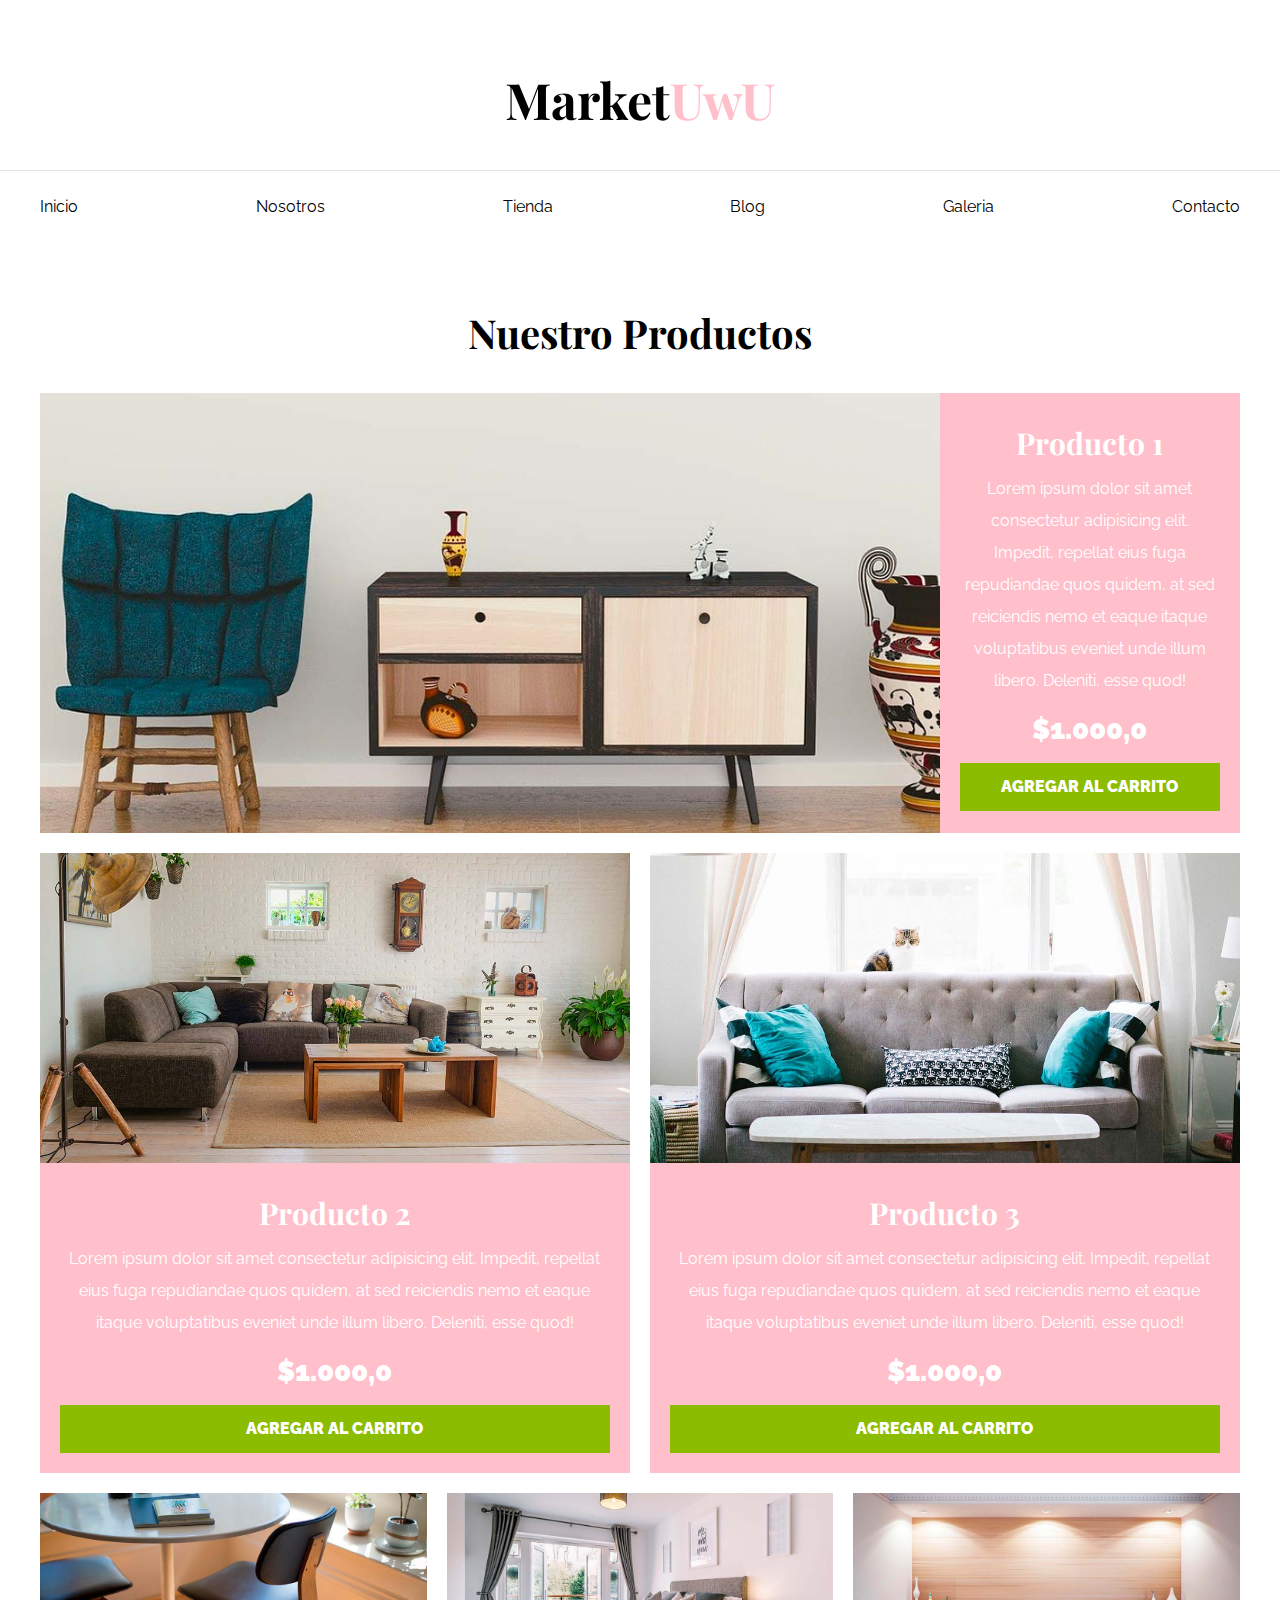
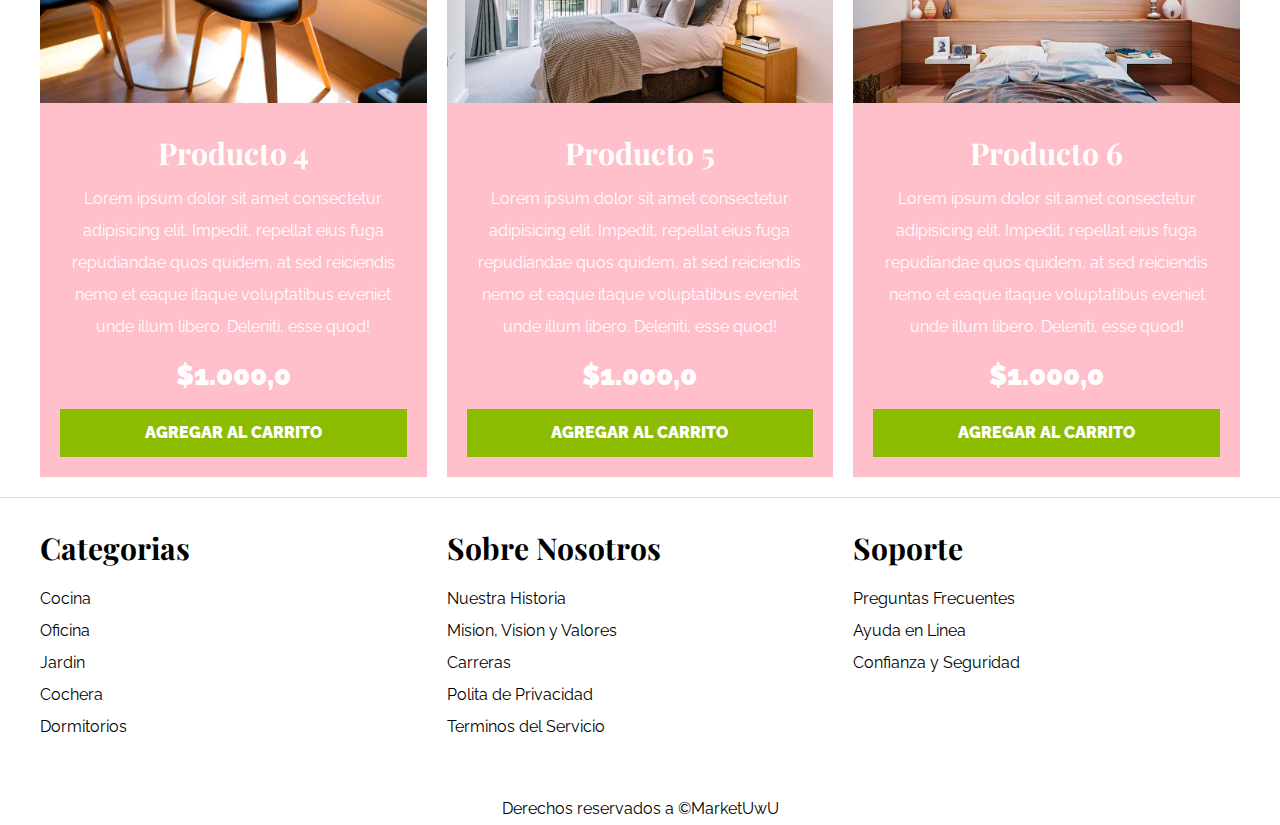
<file: tienda.html>
<!DOCTYPE html>
<html lang="es">
  <head>
    <meta charset="UTF-8" />
    <meta http-equiv="X-UA-Compatible" content="IE=edge" />
    <meta name="viewport" content="width=device-width, initial-scale=1.0" />
    <title>MarketUwU-Tienda</title>
    <link rel="stylesheet" href="css/normalize.css" />
    <link rel="preconnect" href="https://fonts.googleapis.com">
<link rel="preconnect" href="https://fonts.gstatic.com" crossorigin>
<link href="https://fonts.googleapis.com/css2?family=Playfair+Display:wght@700&family=Raleway:wght@400;700;900&display=swap" rel="stylesheet">

    <link rel="stylesheet" href="css/style.css" />
  </head>
  <body>
    <header>
      <h1 class="nombre-pagina">Market<span>UwU</span></h1>
    </header>
    <div class="container-navegacion">
      <nav class="navegacion-primaria container">
        <a href="index.html">Inicio</a>
        <a href="nosotros.html">Nosotros</a>
        <a href="Tienda.html">Tienda</a>
        <a href="blog.html">Blog</a>
        <a href="galeria.html">Galeria</a>
        <a href="contacto.html">Contacto</a>
      </nav>
    </div>

    <main class="contenido-principal container">
      <h2 class="text-center">Nuestro Productos</h2>

      <div class="listado-de-productos">
        <div class="producto">
          <img
            src="img/Imagenes-Ecommerce/producto1.jpg"
            alt="Imagen Producto"
          />
          <div class="texto-producto">
            <h3>Producto 1</h3>
            <p>
              Lorem ipsum dolor sit amet consectetur adipisicing elit. Impedit,
              repellat eius fuga repudiandae quos quidem, at sed reiciendis nemo
              et eaque itaque voluptatibus eveniet unde illum libero. Deleniti,
              esse quod!
            </p>
            <p class="precio">$1.000,0</p>
            <a class="btn" href="">Agregar al carrito</a>
          </div>
          <!--Info Producto-->
        </div>
        <!--Producto-->
        <div class="producto">
          <img
            src="img/Imagenes-Ecommerce/producto2.jpg"
            alt="Imagen Producto"
          />
          <div class="texto-producto">
            <h3>Producto 2</h3>
            <p>
              Lorem ipsum dolor sit amet consectetur adipisicing elit. Impedit,
              repellat eius fuga repudiandae quos quidem, at sed reiciendis nemo
              et eaque itaque voluptatibus eveniet unde illum libero. Deleniti,
              esse quod!
            </p>
            <p class="precio">$1.000,0</p>
            <a class="btn" href="">Agregar al carrito</a>
          </div>
          <!--Info Producto-->
        </div>
        <!--Producto-->
        <div class="producto">
          <img
            src="img/Imagenes-Ecommerce/producto3.jpg"
            alt="Imagen Producto"
          />
          <div class="texto-producto">
            <h3>Producto 3</h3>
            <p>
              Lorem ipsum dolor sit amet consectetur adipisicing elit. Impedit,
              repellat eius fuga repudiandae quos quidem, at sed reiciendis nemo
              et eaque itaque voluptatibus eveniet unde illum libero. Deleniti,
              esse quod!
            </p>
            <p class="precio">$1.000,0</p>
            <a class="btn" href="">Agregar al carrito</a>
          </div>
          <!--Info Producto-->
        </div>
        <!--Producto-->
        <div class="producto">
          <img
            src="img/Imagenes-Ecommerce/producto4.jpg"
            alt="Imagen Producto"
          />
          <div class="texto-producto">
            <h3>Producto 4</h3>
            <p>
              Lorem ipsum dolor sit amet consectetur adipisicing elit. Impedit,
              repellat eius fuga repudiandae quos quidem, at sed reiciendis nemo
              et eaque itaque voluptatibus eveniet unde illum libero. Deleniti,
              esse quod!
            </p>
            <p class="precio">$1.000,0</p>
            <a class="btn" href="">Agregar al carrito</a>
          </div>
          <!--Info Producto-->
        </div>
        <!--Producto-->
        <div class="producto"> 
          <img
            src="img/Imagenes-Ecommerce/producto5.jpg"
            alt="Imagen Producto"
          />
          <div class="texto-producto">
            <h3>Producto 5</h3>
            <p>
              Lorem ipsum dolor sit amet consectetur adipisicing elit. Impedit,
              repellat eius fuga repudiandae quos quidem, at sed reiciendis nemo
              et eaque itaque voluptatibus eveniet unde illum libero. Deleniti,
              esse quod!
            </p>
            <p class="precio">$1.000,0</p>
            <a class="btn" href="">Agregar al carrito</a>
          </div>
          <!--Info Producto-->
        </div>
        <!--Producto-->
        <div class="producto">
          <img
            src="img/Imagenes-Ecommerce/producto6.jpg"
            alt="Imagen Producto"
          />
          <div class="texto-producto">
            <h3>Producto 6</h3>
            <p>
              Lorem ipsum dolor sit amet consectetur adipisicing elit. Impedit,
              repellat eius fuga repudiandae quos quidem, at sed reiciendis nemo
              et eaque itaque voluptatibus eveniet unde illum libero. Deleniti,
              esse quod!
            </p>
            <p class="precio">$1.000,0</p>
            <a class="btn" href="">Agregar al carrito</a>
          </div>
          <!--Info Producto-->
        </div>
        <!--Producto-->
      </div>
      <!-- Fin de los productos-->
    </main>

    <footer class="site-footer">
      <div class="container foot">
      <div class="footer-menu">
        <h3>Categorias</h3>
        <nav class="navegacion">
          <a href="#">Cocina</a>
          <a href="#">Oficina</a>
          <a href="#">Jardin</a>
          <a href="#">Cochera</a>
          <a href="#">Dormitorios</a>
        </nav>
      </div>
      <div class="footer-menu">
        <h3>Sobre Nosotros</h3>
        <nav class="navegacion">
          <a href="#">Nuestra Historia</a>
          <a href="#">Mision, Vision y Valores</a>
          <a href="#">Carreras</a>
          <a href="#">Polita de Privacidad</a>
          <a href="#">Terminos del Servicio</a>
        </nav>
      </div>
      <div class="footer-menu">
        <h3>Soporte</h3>
        <nav class="navegacion">
          <a href="#">Preguntas Frecuentes</a>
          <a href="#">Ayuda en Linea</a>
          <a href="#">Confianza y Seguridad</a>
        </nav>
      </div>
    </div>
      <p class="copyright container">Derechos reservados a ©MarketUwU</p>
    </footer>
  </body>
</html>
</file>
<file: css/style.css>
html {
  box-sizing: border-box;
  font-size: 62.5%; /*1rem = 10px*/
}
*,
*:before,
*:after {
  box-sizing: inherit;
}
body {
  font-family: "Raleway", sans-serif;
  font-size: 1.6rem;
  line-height: 2;
}
/*Global*/
h1,
h2,
h3 {
  font-family: "Playfair Display", serif;
  margin: 0 0 2rem 0;
}

h1 {
  font-size: 3.8rem;
}
@media (min-width: 768px) {
  h1 {
    font-size: 5rem;
  }
}

h2 {
  font-size: 3.2rem;
}
@media (min-width: 768px) {
  h2 {
    font-size: 4rem;
  }
}

h3 {
  font-size: 2.4rem;
}
@media (min-width: 768px) {
  h3 {
    font-size: 3rem;
  }
}
.container {
  max-width: 120rem;
  margin: auto;
}
a {
  text-decoration: none;
  color: #000;
}
img {
  max-width: 100%;
  display: block;
}

.btn {
  text-align: center;
  color: #fff;
  background-color: #8cbc00;
  display: block;
  text-transform: uppercase;
  font-weight: 900;
  padding: 0.8rem;
  transition: background-color 0.2s ease-out;
  border: none;
  width: 100%;
}
.btn:hover {
  background-color: #78a001;
  cursor: pointer;
}
@media (min-width: 768px) { 
  .btn{
    width:auto;
  }
}
/*Utilidad*/

.text-center {
  text-align: center;
}

@media (min-width: 768px) {
  .max-width-30 {
    max-width: 30rem;
  }
}
/*header y navegacion*/

.nombre-pagina {
  text-align: center;
  margin-top: 5rem;
}
.nombre-pagina span {
  color: pink;
}
.container-navegacion {
  border-top: 0.1rem solid #e1e1e1;
}
.navegacion-primaria {
  padding: 2rem 0;
  display: flex;
  flex-direction: column;
  align-items: center;
}
@media (min-width: 768px) {
  .navegacion-primaria {
    justify-content: space-between;
    flex-direction: row;
  }
}

.hero {
  background-image: url(../img/Imagenes-Ecommerce/principal.jpg);
  height: 25rem;
  background-repeat: no-repeat;
  background-size: cover;
  background-position: center center;
}
@media (min-width: 768px) {
  .hero {
    height: 55rem;
  }
}
/** display:block; = elemento en forma de columna
    display:inline; =elemento en forma de linea
    display:inline-block; = elemento en forma de "linea" en el cual puedo modificar su height y width|
**/

/*Categorias*/
.categorias {
  padding: 5rem 0rem;
}
.categorias img {
  width: 100%;
}
@media (min-width: 768px) {
  .listado-categorias {
    display: grid;
    grid-template-columns: repeat(3, 1fr);
    gap: 2rem;
  }
}

.categorias a {
  text-align: center;
  display: block;
  font-size: 2rem;
  padding: 2rem;
  border-bottom-right-radius: 1rem;
}

.categorias a:hover {
  background-color: pink;
  color: #fff;
}

/*Sobre Nosotros*/

.sobre-nosotros {
  background-image: linear-gradient(
      to bottom,
      transparent 50%,
      pink 50%,
      pink 100%
    ),
    url(../img/Imagenes-Ecommerce/nosotros.jpg);
  background-repeat: no-repeat;
  background-size: 100%, 70rem;
  background-position: center, top left;
}
@media (min-width: 768px) {
  .sobre-nosotros {
    background-image: linear-gradient(
        to right,
        transparent 50%,
        pink 50%,
        pink 100%
      ),
      url(../img/Imagenes-Ecommerce/nosotros.jpg);
    padding: 10rem 0;
    background-repeat: no-repeat;
    background-size: 100%, 160rem;
    background-position: left center;
  }
}
.sobre-nosotros-grid {
  display: grid;
  grid-template-rows: repeat(2, 1fr);
}

@media (min-width: 768px) {
  .sobre-nosotros-grid {
    display: grid;
    grid-template-columns: repeat(2, 1fr);
    grid-template-rows: unset;
    column-gap: 10rem;
  }
}

.texto-nosotros {
  grid-row: 2 / 3;
  color: #fff;
  padding: 5rem;
}

@media (min-width: 768px) {
  .texto-nosotros {
    grid-column: 2 / 3;
  }
}

/*LISTADO DE PRODUCTOS*/

.contenido-principal {
  padding-top: 5rem;
}

@media (min-width: 768px) {
  .listado-de-productos {
    display: grid;
    grid-template-columns: repeat(6, 1fr);
    column-gap: 2rem;
    row-gap: 2rem;
  }
  .producto:nth-child(1) {
    grid-column: 1 / 7;
    display: grid;
    grid-template-columns: 3fr 1fr;
  }
  .producto:nth-child(1) img {
    height: 44rem;
    width: 100%;
    object-fit: cover;
  }

  .producto:nth-child(2) {
    grid-column: 1 / 4;
  }
  .producto:nth-child(3) {
    grid-column: 4 / 7;
  }
  .producto:nth-child(2) img,
  .producto:nth-child(3) img {
    width: 100%;
    height: 31rem;
    object-fit: cover;
  }
  .producto:nth-child(4) {
    grid-column: 1 / 3;
  }

  .producto:nth-child(5) {
    grid-column: 3 / 5;
  }
  .producto:nth-child(6) {
    grid-column: 5 / 7;
  }
  .producto:nth-child(4) img,
  .producto:nth-child(5) img,
  .producto:nth-child(6) img {
    width: 100%;
    height: 21rem;
    object-fit: cover;
  }
}

.producto {
  background-color: pink;
  margin-bottom: 2rem;
}
@media (min-width: 768px) {
  .producto {
    margin-bottom: 0;
  }
}
.texto-producto h3 {
  margin: 0;
}

.texto-producto p {
  margin: 0 0 0.5rem 0;
}
.texto-producto {
  text-align: center;
  color: #fff;
  padding: 2rem;
}
.texto-producto .precio {
  font-size: 2.8rem;
  font-weight: 900;
}

/*FOOTER*/
.site-footer {
  border-top: 1px solid #e1e1e1;
  margin-top: 2rem;
}
.foot {
  text-align: center;
}
@media (min-width: 768px) {
  .foot {
    display: grid;
    grid-template-columns: repeat(3, 1fr);
    column-gap: 2rem;
    text-align: left;
  }
}
.foot h3 {
  margin-top: 2rem;
  margin-bottom: 0.5rem;
}

.footer-menu a {
  display: block;
}

.copyright {
  margin-top: 5rem;
  text-align: center;
}

/*NOSOTROS*/

.img-informacion {
  display: grid;
  grid-template-columns: 1fr 2fr;
  grid-template-columns: repeat(auto-fit, minmax(25rem, 1fr));
  column-gap: 4rem;
}
.informacion {
  display: flex;
  flex-direction: column;
  justify-content: center;
  padding: 5rem;
}
@media (min-width: 768px) {
  .informacion {
    padding: 0;
  }
}
/*Blog*/
@media (min-width: 768px) {
  .contenedor-blog {
    display: grid;
    grid-template-columns: 3fr 1fr;
    column-gap: 4rem;
  }
}

.entrada {
  border-bottom: 0.1rem solid #e1e1e1;
  padding-bottom: 4rem;
  margin-bottom: 2rem;
}

.entrada h2{
  text-align: center;
}
@media (min-width: 768px) { 
  .entrada h2{
    text-align: left;
  }
}
.contenido-blog {
  padding: 2rem;
}

.entrada:last-of-type {
  border: none;
}
@media (min-width: 768px) {
  .entrada-meta {
    display: flex;
    justify-content: space-between;
  }
}

.entrada-meta p {
  font-weight: 900;
}
.entrada-meta span {
  color: pink;
}

.contenido-entrada-blog {
  width: 60rem;
  margin: 0 auto;
}

/*Galeria*/

.galeria {
  list-style: none;
  padding: 0;
  margin: 0;
  display: grid;
  grid-template-columns: 1fr;
  gap: 2rem;
}
@media (min-width: 768px) { 
  .galeria{
    grid-template-columns: repeat(3, 1fr);
  }
}

.galeria img {
  height: 20rem;
  width: 40rem;
  object-fit: cover;
}

/*Formulario*/

.formulario {
  max-width: 60rem;
  margin: 0 auto;
}

.formulario fieldset {
  border: 1px solid black;
  margin-bottom: 2rem;
}
.formulario legend {
  background-color: pink;
  width: 100%;
  color: #fff;
  text-align: center;
  text-transform: uppercase;
  font-weight: 900;
  padding: 1rem;
  margin-bottom: 4rem;
}

.campo {
  display: flex;
  margin-bottom: 2rem;
}
.campo label {
  flex-basis: 10rem;
}

.campo input:not([type="radio"]),
textarea,
.campo select {
  flex: 1;
  border: 1px solid #e1e1e1;
  padding: 1rem;
}
</file>
